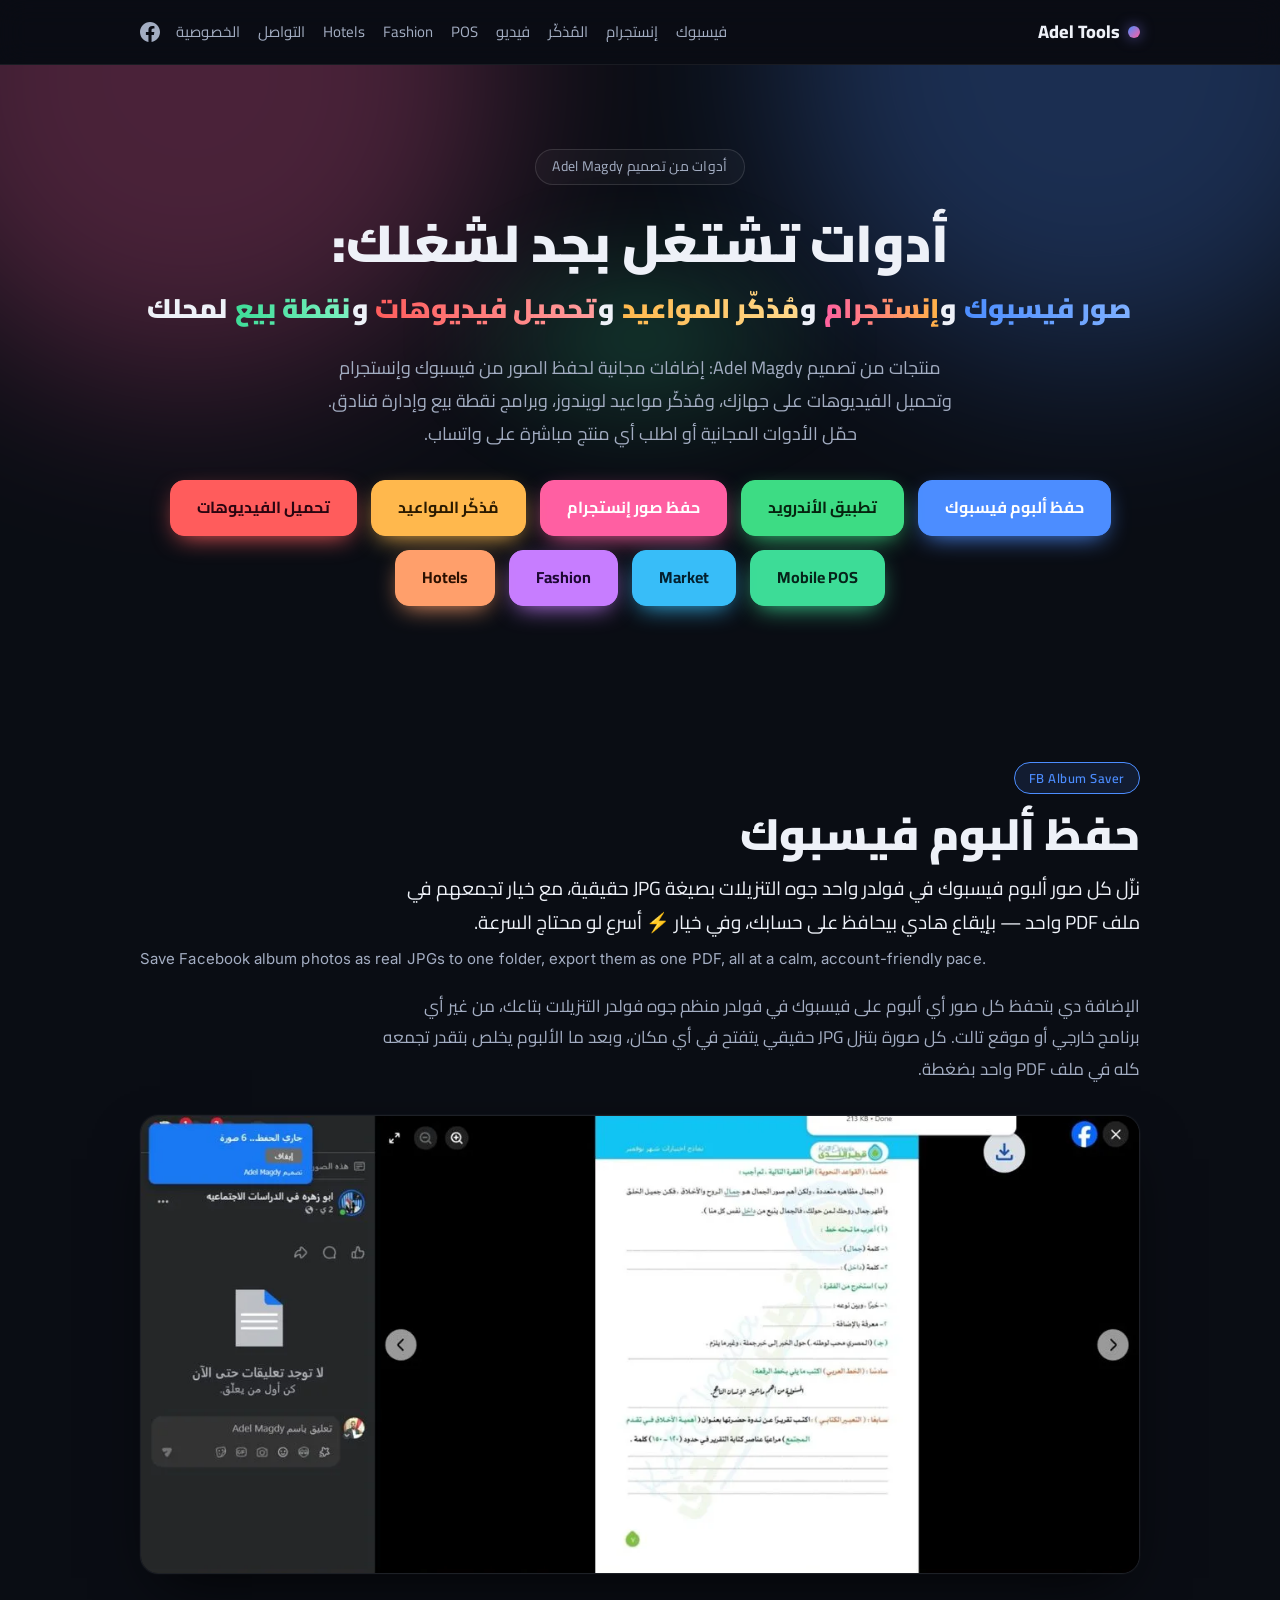
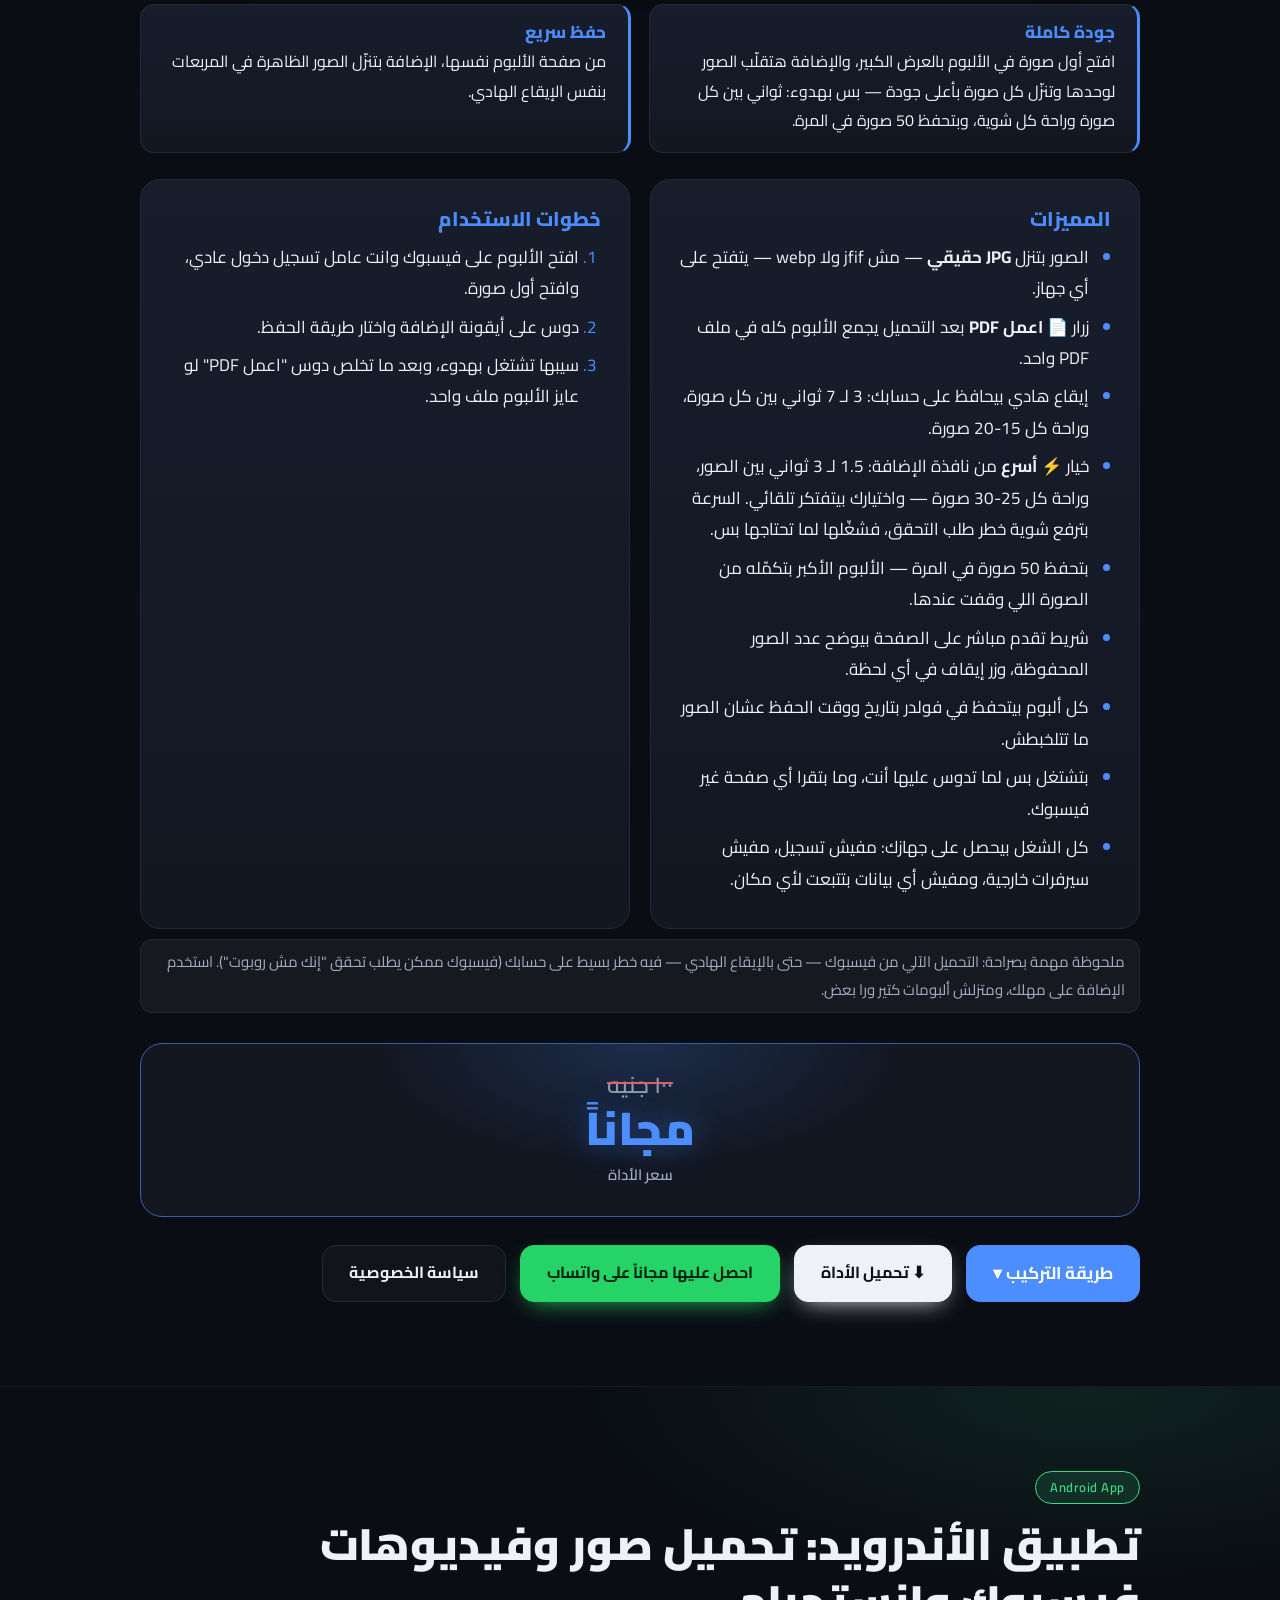
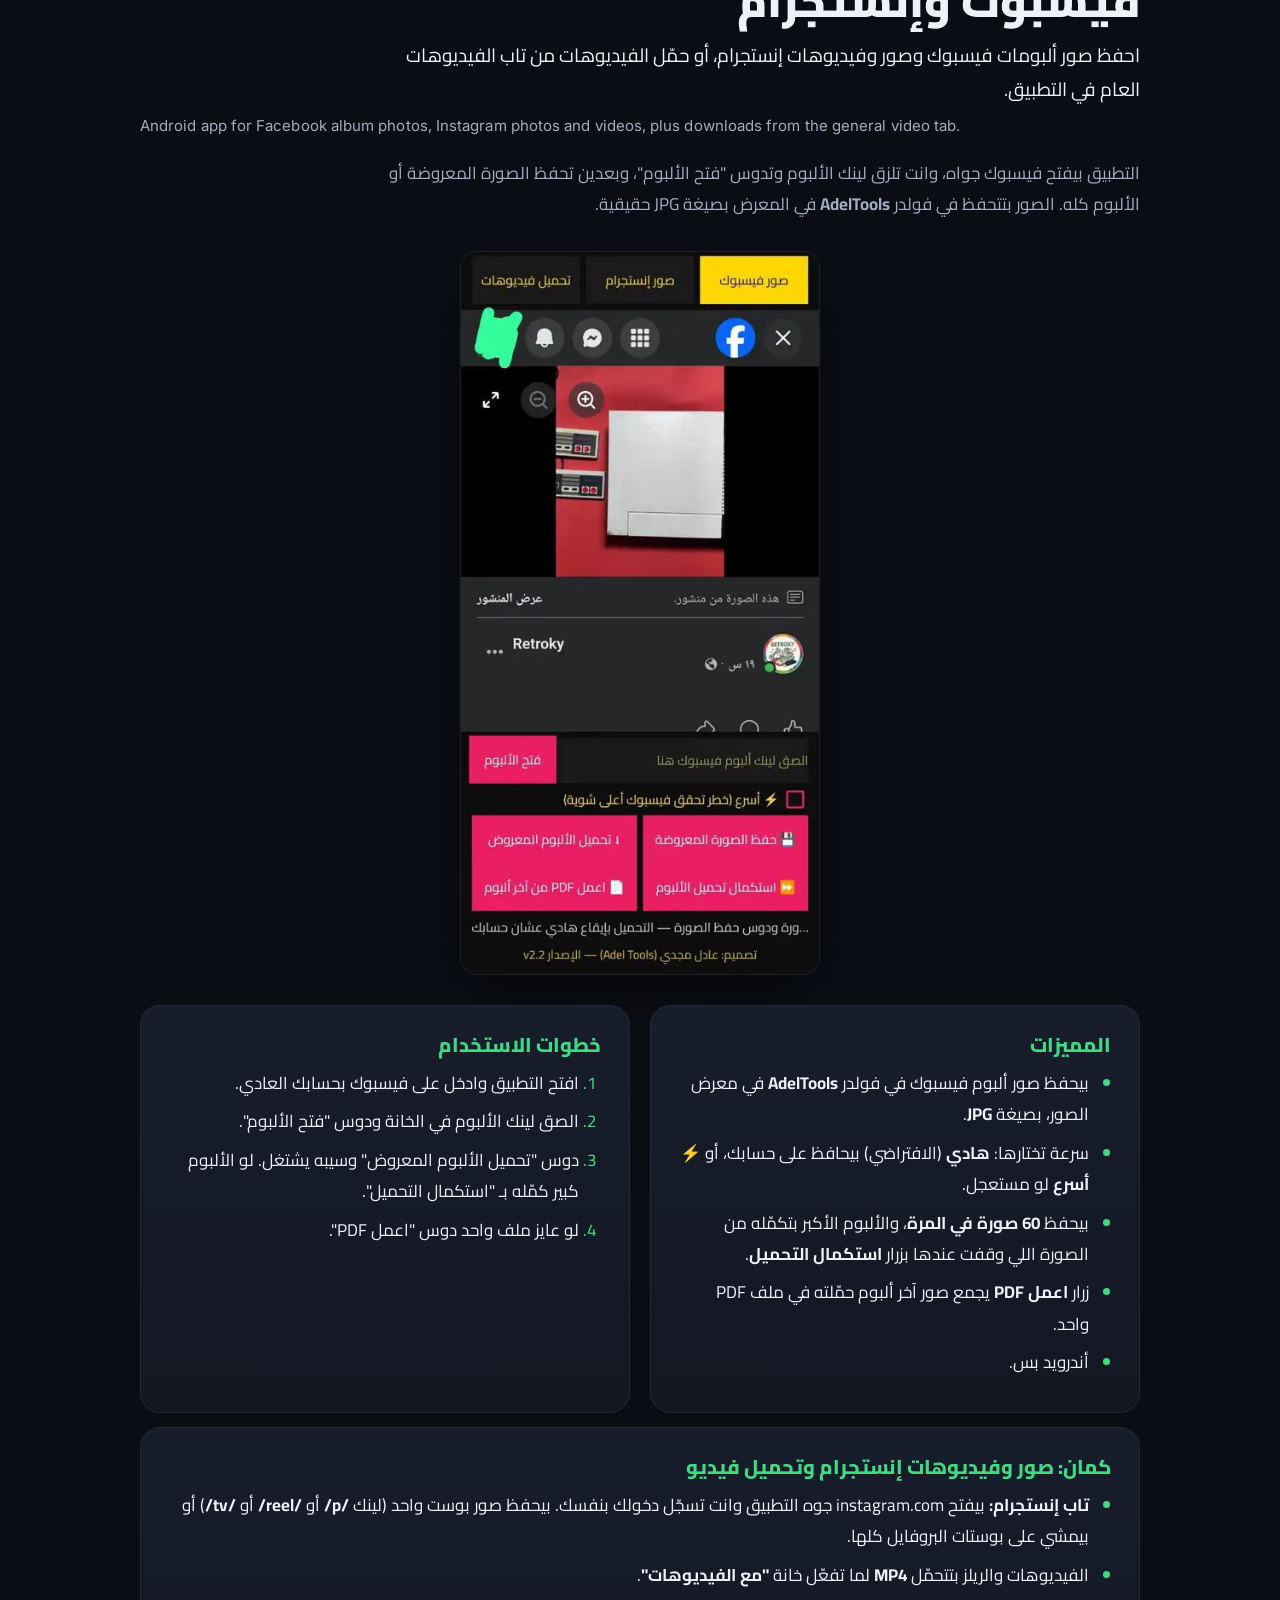
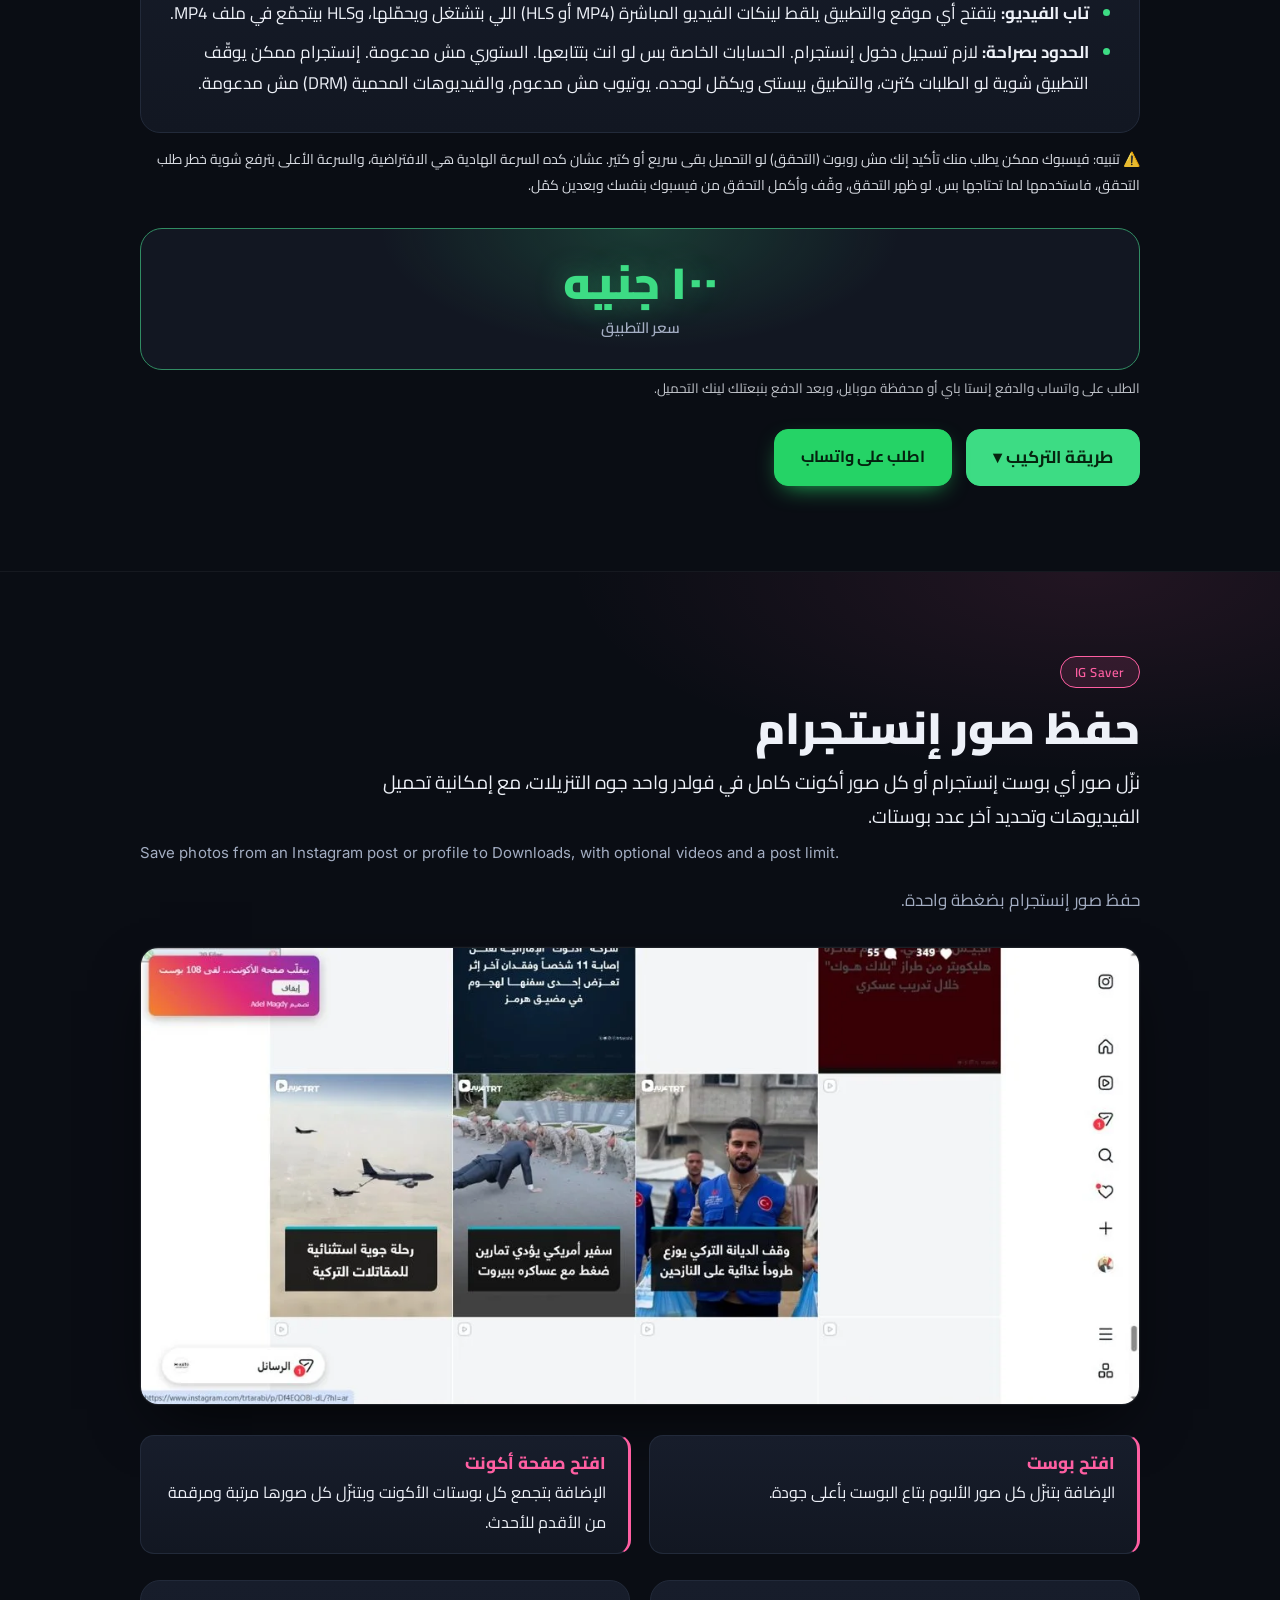
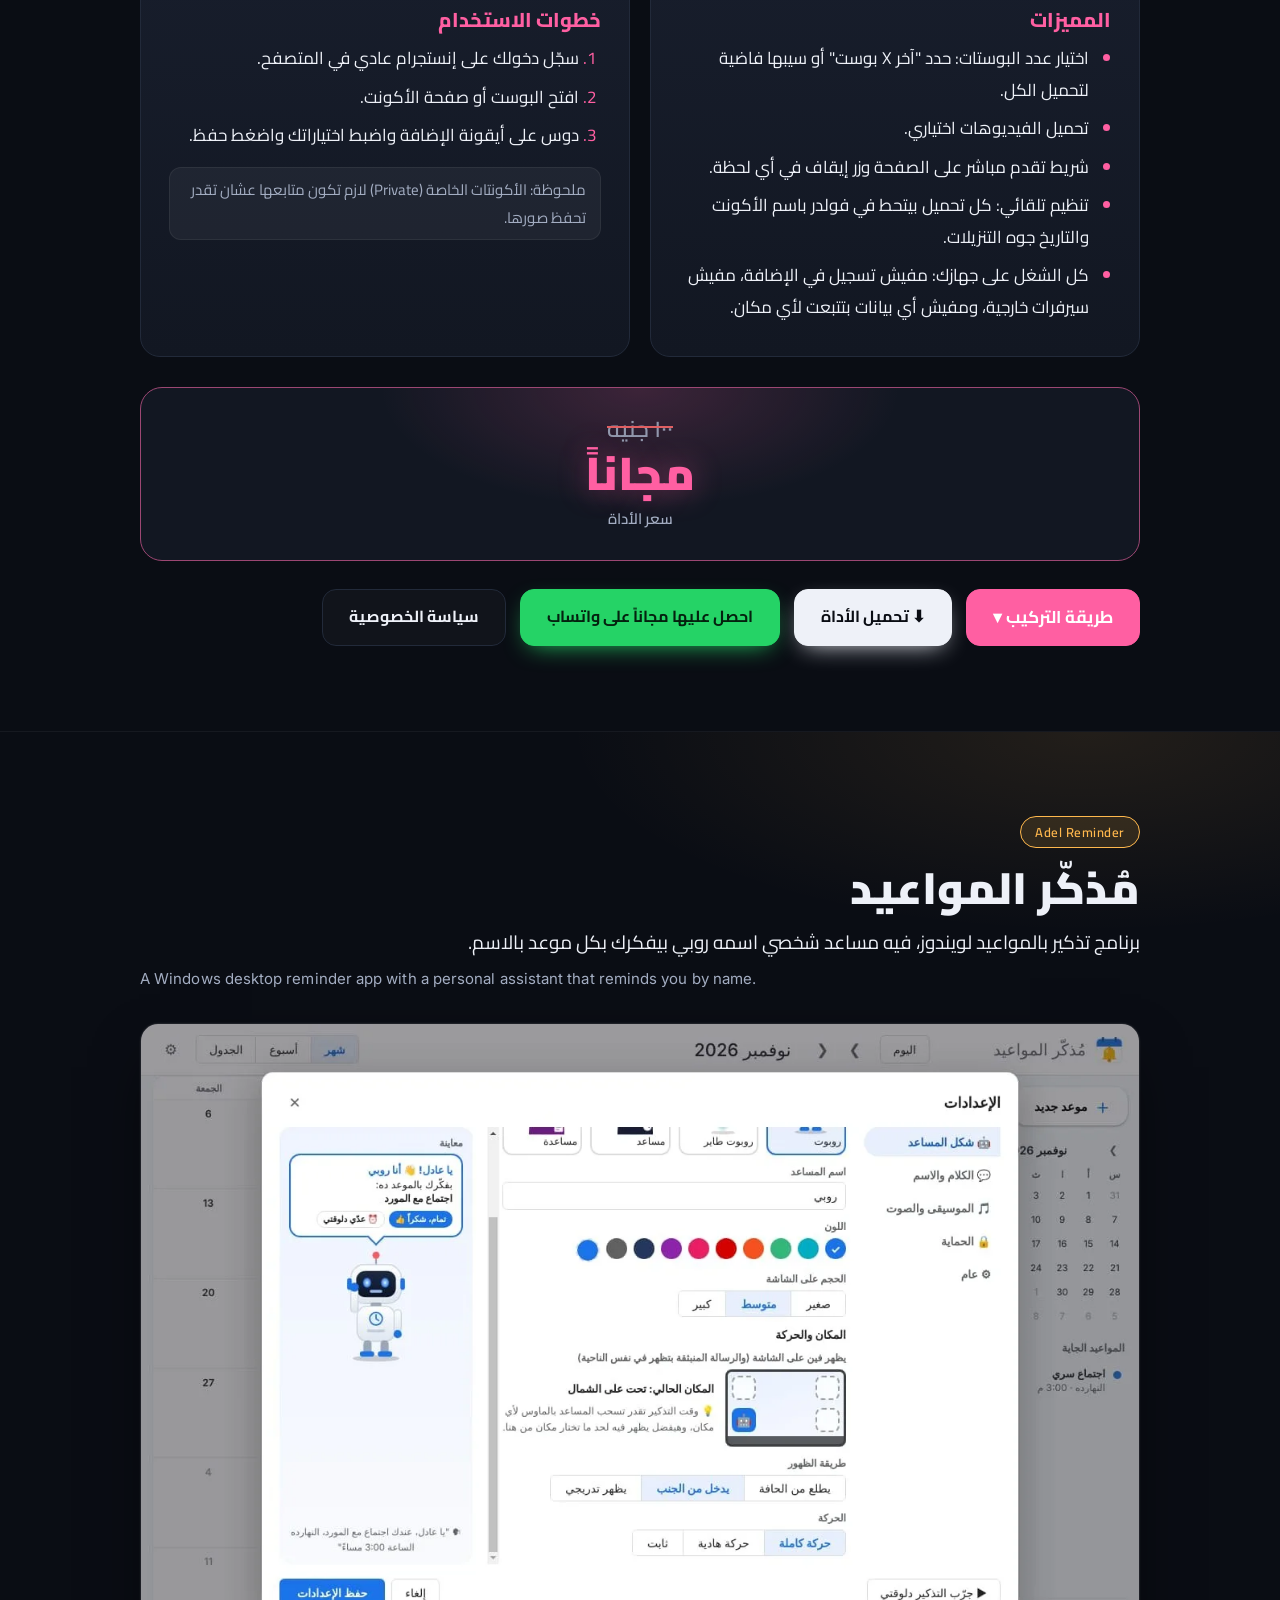
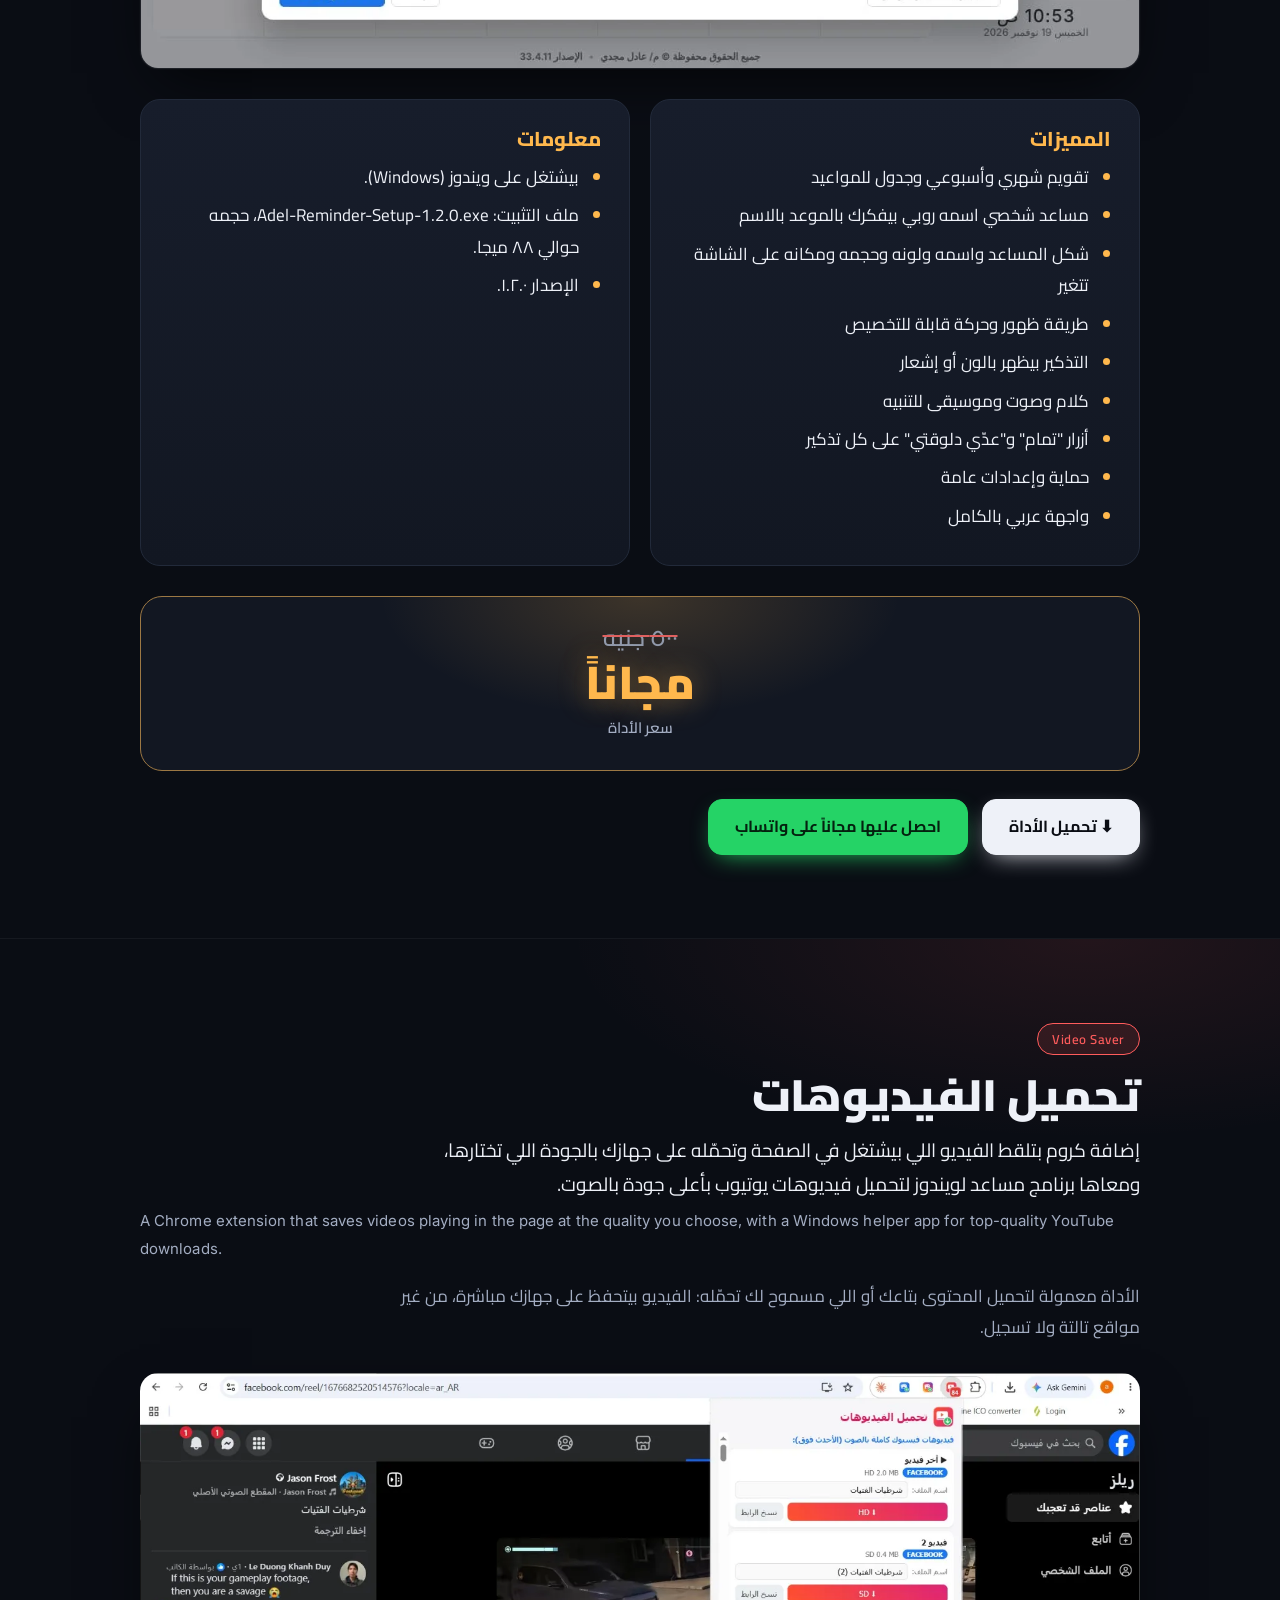
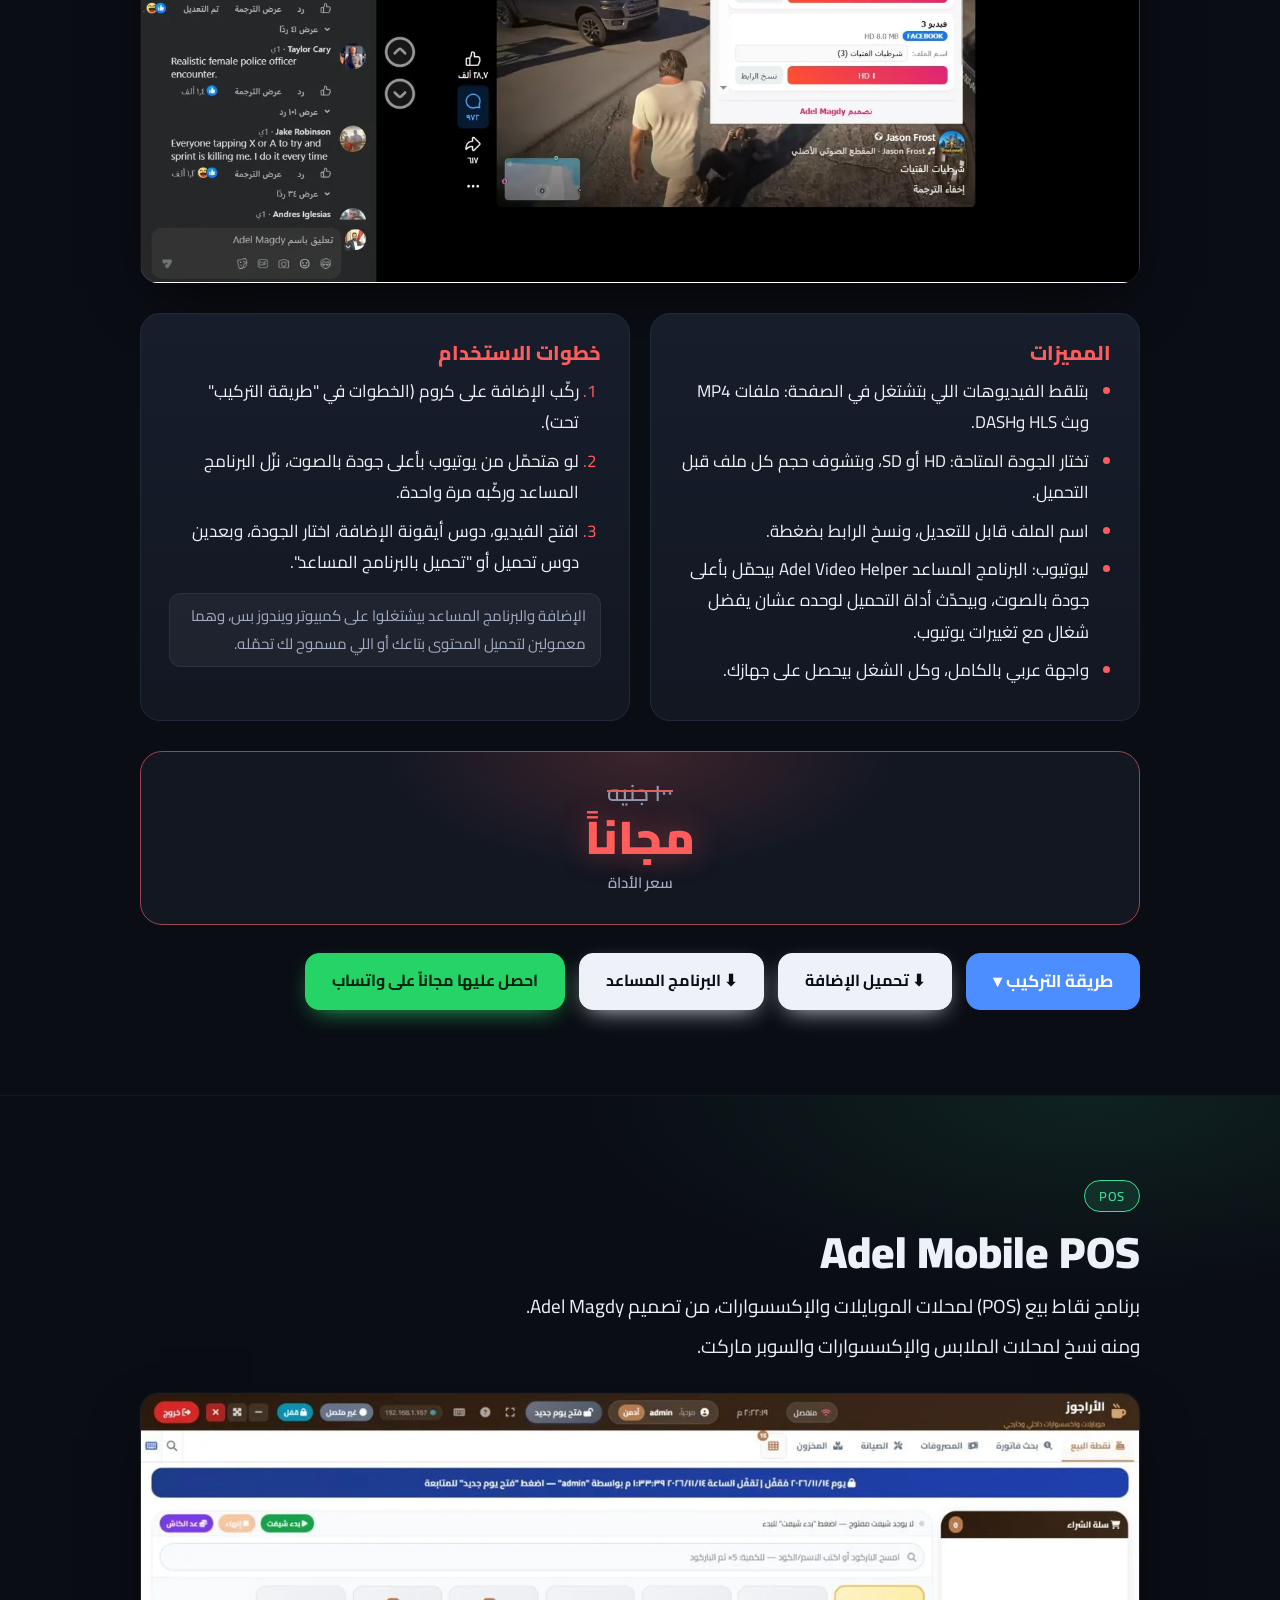
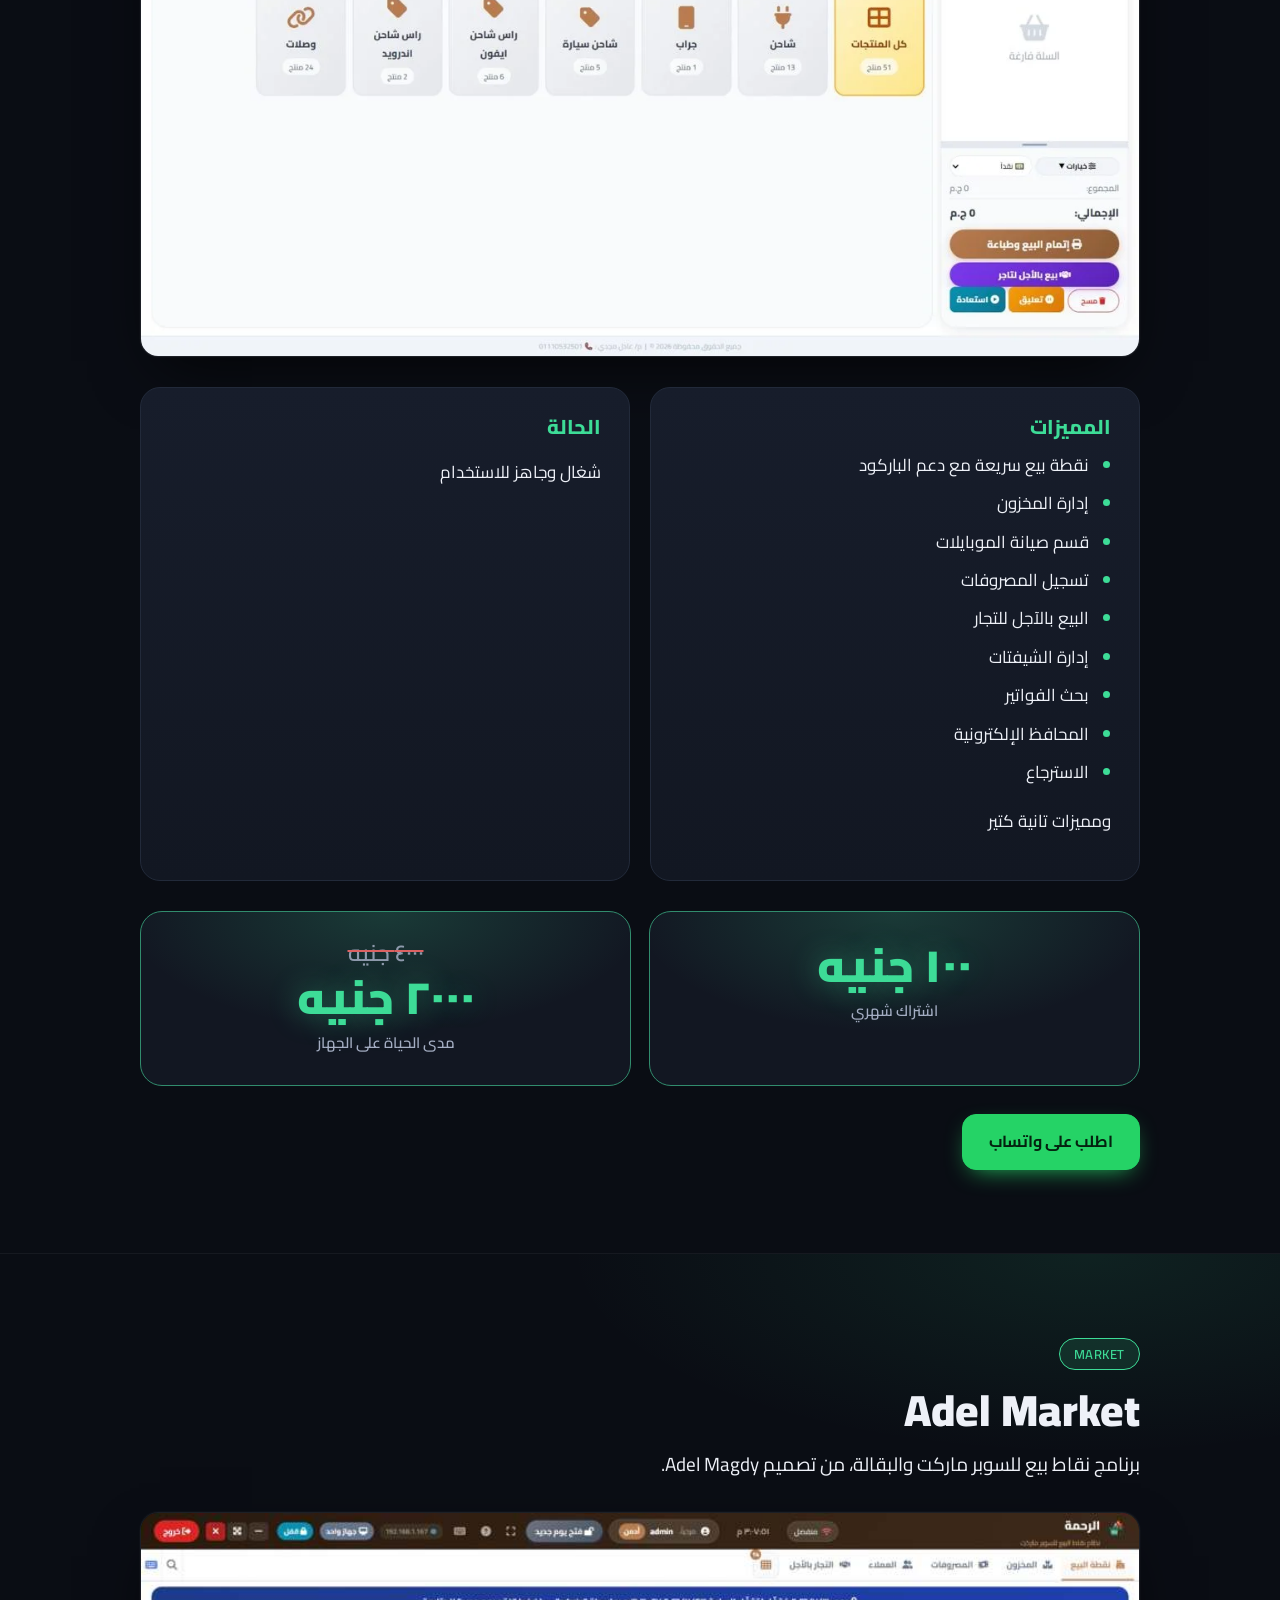
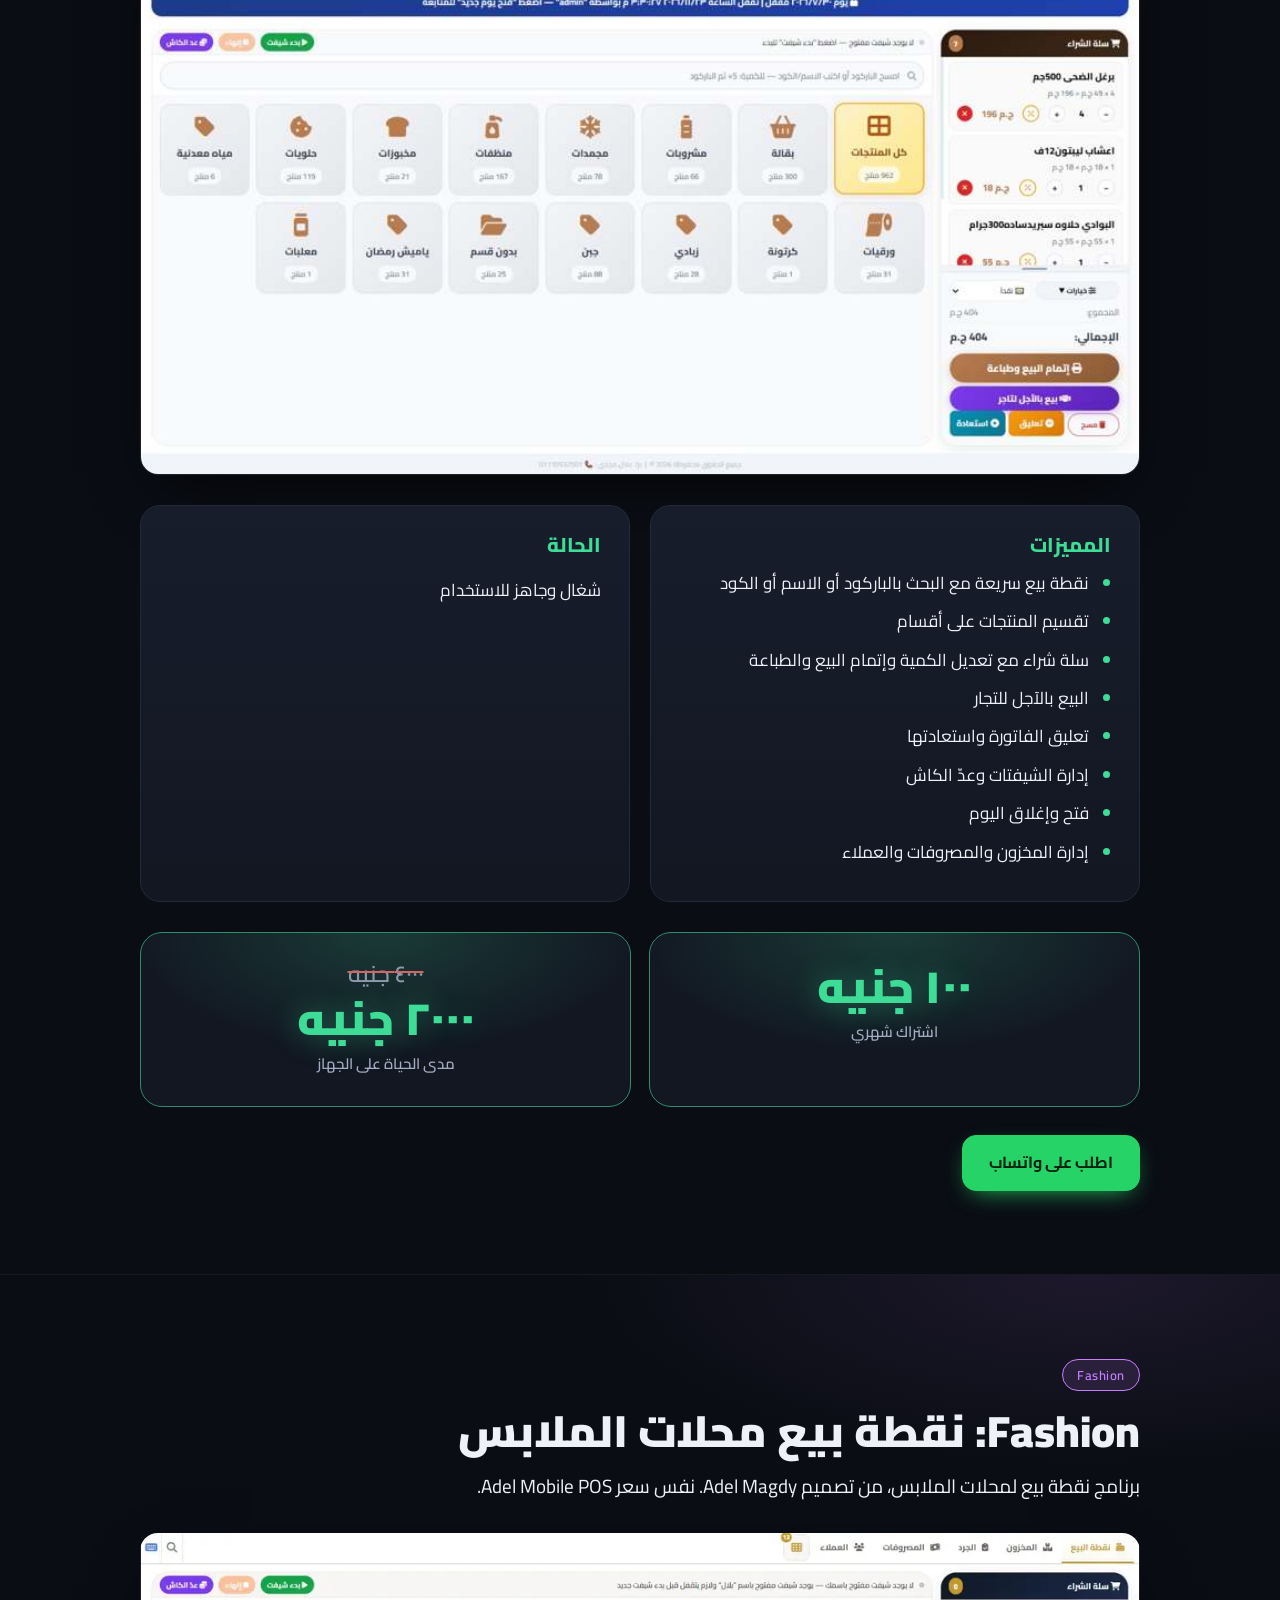
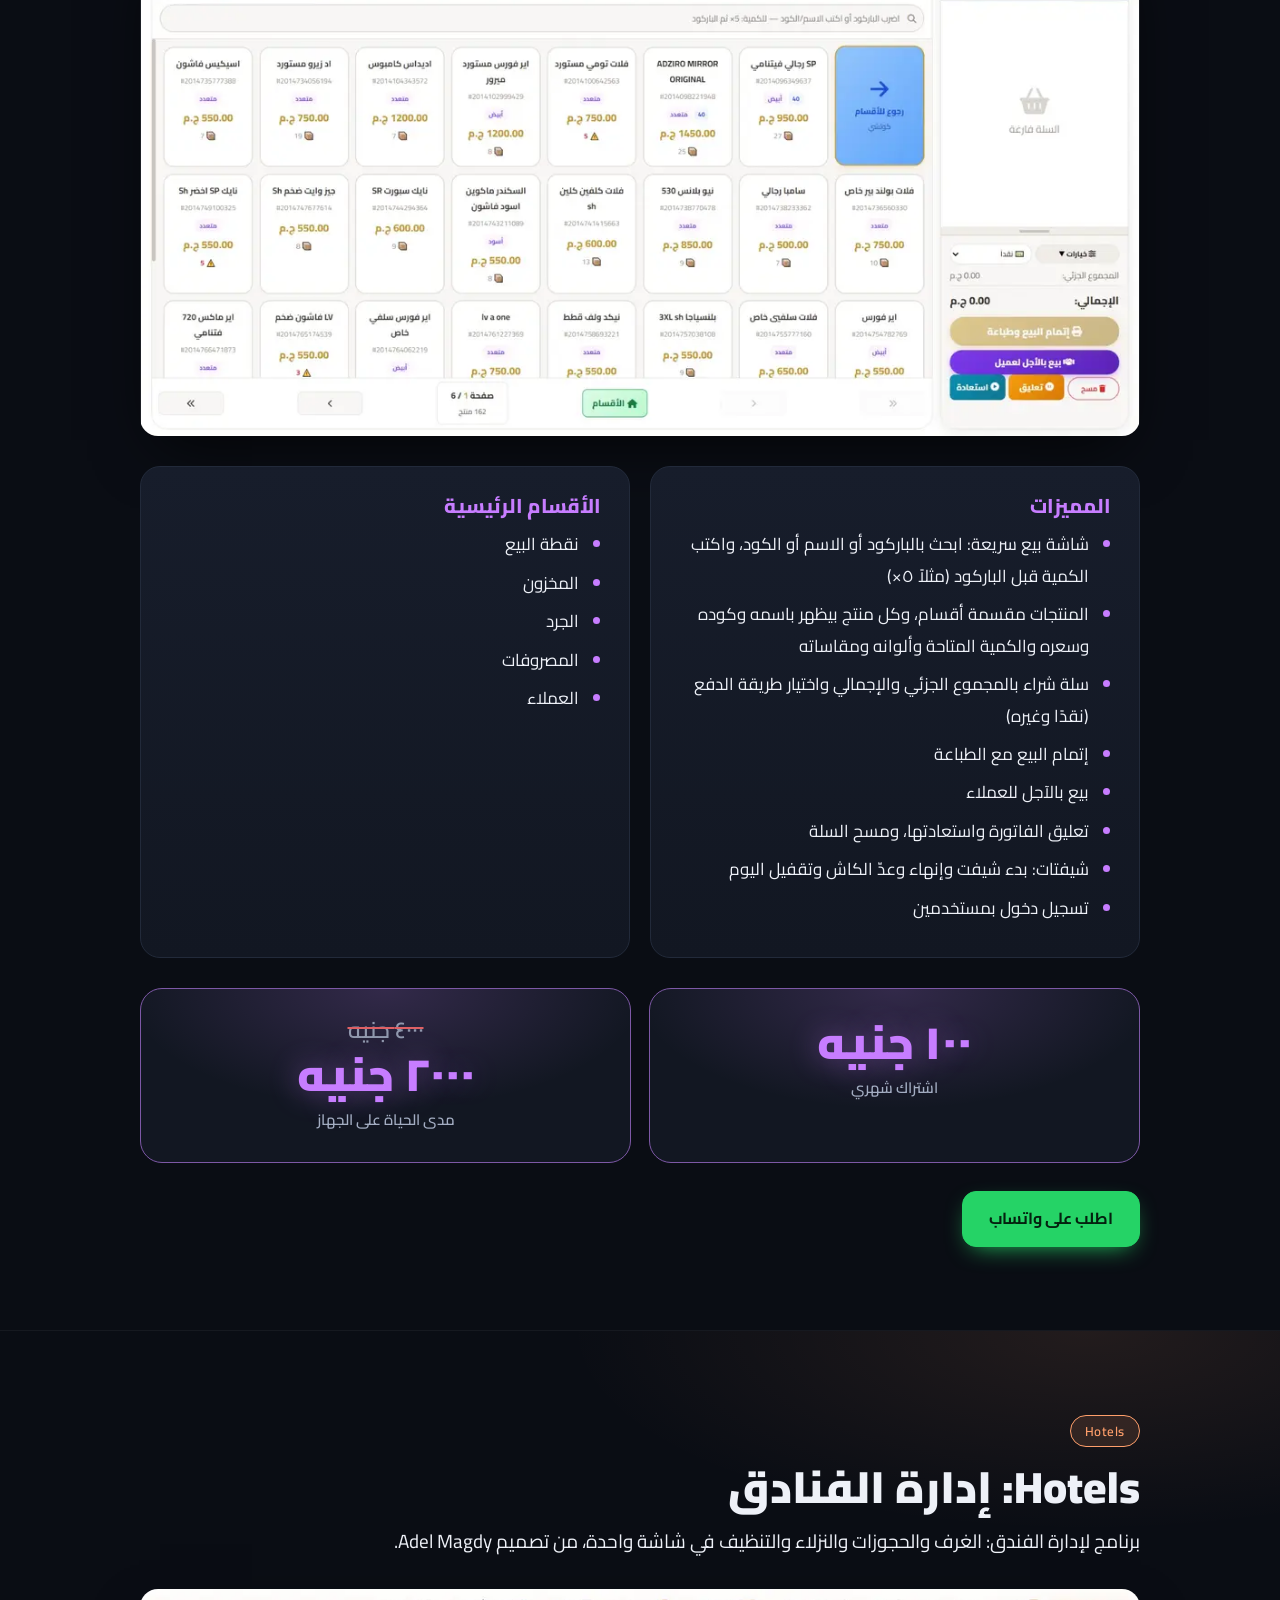
<file: index.html>
<!DOCTYPE html>
<html lang="ar" dir="rtl">
<head>
<meta charset="utf-8">
<meta name="viewport" content="width=device-width, initial-scale=1">
<title>Adel Tools</title>
<meta name="theme-color" content="#0a0d14">
<link rel="icon" type="image/svg+xml" href="data:image/svg+xml,%3Csvg%20xmlns=%22http://www.w3.org/2000/svg%22%20viewBox=%220%200%2064%2064%22%3E%3Cdefs%3E%3ClinearGradient%20id=%22g%22%20x1=%220%22%20y1=%220%22%20x2=%221%22%20y2=%221%22%3E%3Cstop%20offset=%220%22%20stop-color=%22%234c8dff%22/%3E%3Cstop%20offset=%221%22%20stop-color=%22%23ff5fa2%22/%3E%3C/linearGradient%3E%3C/defs%3E%3Crect%20width=%2264%22%20height=%2264%22%20rx=%2215%22%20fill=%22%230a0d14%22/%3E%3Crect%20x=%223%22%20y=%223%22%20width=%2258%22%20height=%2258%22%20rx=%2212%22%20fill=%22url%28%23g%29%22/%3E%3Cpath%20d=%22M16%2049%20L32%2013%20L48%2049%20M22%2037%20H42%22%20fill=%22none%22%20stroke=%22%23fff%22%20stroke-width=%227%22%20stroke-linecap=%22round%22%20stroke-linejoin=%22round%22/%3E%3C/svg%3E">
<link rel="preconnect" href="https://fonts.googleapis.com">
<link rel="preconnect" href="https://fonts.gstatic.com" crossorigin>
<link rel="stylesheet" href="https://fonts.googleapis.com/css2?family=Cairo:wght@400;600;700;800;900&family=Inter:wght@400;500&display=swap">
<link rel="stylesheet" href="style.css">
<link rel="stylesheet" href="shots.css">
</head>
<body class="">
<header class="nav"><div class="nav-in"><a class="brand" href="index.html"><span class="dot"></span>Adel Tools</a>
<nav><a href="index.html#fb">فيسبوك</a><a href="index.html#ig">إنستجرام</a><a href="index.html#rem">المُذكّر</a><a href="index.html#video">فيديو</a><a href="index.html#pos">POS</a><a href="index.html#fashion">Fashion</a><a href="index.html#hotels">Hotels</a><a href="index.html#contact">التواصل</a><a href="privacy-fb.html">الخصوصية</a><a class="fb-ico" href="https://www.facebook.com/profile.php?id=61574079144074" target="_blank" rel="noopener" aria-label="صفحتنا على فيسبوك" title="صفحتنا على فيسبوك"><svg xmlns="http://www.w3.org/2000/svg" viewBox="0 0 24 24" aria-hidden="true" focusable="false"><path d="M24 12.073C24 5.405 18.627 0 12 0S0 5.405 0 12.073C0 18.1 4.388 23.094 10.125 24v-8.437H7.078v-3.49h3.047v-2.66c0-3.025 1.792-4.697 4.533-4.697 1.313 0 2.686.236 2.686.236v2.971H15.83c-1.491 0-1.956.93-1.956 1.886v2.264h3.328l-.532 3.49h-2.796V24C19.612 23.094 24 18.1 24 12.073z"/></svg></a></nav></div></header>
<section class="hero"><div class="wrap"><p class="eyebrow">أدوات من تصميم Adel Magdy</p>
<h1>أدوات تشتغل بجد لشغلك:<span class="h1b"><span class="g1">صور فيسبوك</span> و<span class="g2">إنستجرام</span> و<span class="g4">مُذكّر المواعيد</span> و<span class="g5">تحميل فيديوهات</span> و<span class="g3">نقطة بيع</span> لمحلك</span></h1>
<p class="sub">منتجات من تصميم Adel Magdy: إضافات مجانية لحفظ الصور من فيسبوك وإنستجرام وتحميل الفيديوهات على جهازك، ومُذكّر مواعيد لويندوز، وبرامج نقطة بيع وإدارة فنادق. حمّل الأدوات المجانية أو اطلب أي منتج مباشرة على واتساب.</p>
<div class="cta center"><a class="btn primary" href="#fb">حفظ ألبوم فيسبوك</a><a class="btn primary andr" href="#android">تطبيق الأندرويد</a><a class="btn primary alt" href="#ig">حفظ صور إنستجرام</a><a class="btn primary rem" href="#rem">مُذكّر المواعيد</a><a class="btn primary vid" href="#video">تحميل الفيديوهات</a><a class="btn primary pos" href="#pos">Mobile POS</a><a class="btn primary mkt" href="#market" style="background:#38bdf8;border-color:#38bdf8;color:#04202e;box-shadow:0 8px 24px -8px #38bdf8">Market</a><a class="btn primary fas" href="#fashion">Fashion</a><a class="btn primary htl" href="#hotels">Hotels</a></div></div></section><section class="tool fb" id="fb"><div class="wrap">
<div class="head"><span class="tag">FB Album Saver</span><h2>حفظ ألبوم فيسبوك</h2><p class="lead">نزّل كل صور ألبوم فيسبوك في فولدر واحد جوه التنزيلات بصيغة JPG حقيقية، مع خيار تجمعهم في ملف PDF واحد — بإيقاع هادي بيحافظ على حسابك، وفي خيار ⚡ أسرع لو محتاج السرعة.</p>
<p class="en-sum" dir="ltr" lang="en">Save Facebook album photos as real JPGs to one folder, export them as one PDF, all at a calm, account-friendly pace.</p></div>
<p class="desc">الإضافة دي بتحفظ كل صور أي ألبوم على فيسبوك في فولدر منظم جوه فولدر التنزيلات بتاعك، من غير أي برنامج خارجي أو موقع تالت. كل صورة بتنزل JPG حقيقي يتفتح في أي مكان، وبعد ما الألبوم يخلص بتقدر تجمعه كله في ملف PDF واحد بضغطة.</p>
<figure class="shot"><img src="[data-uri]" alt="لقطة شاشة من حفظ ألبوم فيسبوك" loading="lazy"></figure><div class="modes"><div class='mode'><h4>جودة كاملة</h4><p>افتح أول صورة في الألبوم بالعرض الكبير، والإضافة هتقلّب الصور لوحدها وتنزّل كل صورة بأعلى جودة — بس بهدوء: ثواني بين كل صورة وراحة كل شوية، وبتحفظ 50 صورة في المرة.</p></div><div class='mode'><h4>حفظ سريع</h4><p>من صفحة الألبوم نفسها، الإضافة بتنزّل الصور الظاهرة في المربعات بنفس الإيقاع الهادي.</p></div></div>
<div class="cols"><div class="card"><h3>المميزات</h3><ul><li>الصور بتنزل <b>JPG حقيقي</b> — مش jfif ولا webp — يتفتح على أي جهاز.</li><li>زرار <b>📄 اعمل PDF</b> بعد التحميل يجمع الألبوم كله في ملف PDF واحد.</li><li>إيقاع هادي بيحافظ على حسابك: 3 لـ 7 ثواني بين كل صورة، وراحة كل 15-20 صورة.</li><li>خيار <b>⚡ أسرع</b> من نافذة الإضافة: 1.5 لـ 3 ثواني بين الصور، وراحة كل 25-30 صورة — واختيارك بيتفتكر تلقائي. السرعة بترفع شوية خطر طلب التحقق، فشغّلها لما تحتاجها بس.</li><li>بتحفظ 50 صورة في المرة — الألبوم الأكبر بتكمّله من الصورة اللي وقفت عندها.</li><li>شريط تقدم مباشر على الصفحة بيوضح عدد الصور المحفوظة، وزر إيقاف في أي لحظة.</li><li>كل ألبوم بيتحفظ في فولدر بتاريخ ووقت الحفظ عشان الصور ما تتلخبطش.</li><li>بتشتغل بس لما تدوس عليها أنت، وما بتقرا أي صفحة غير فيسبوك.</li><li>كل الشغل بيحصل على جهازك: مفيش تسجيل، مفيش سيرفرات خارجية، ومفيش أي بيانات بتتبعت لأي مكان.</li></ul></div>
<div class="card"><h3>خطوات الاستخدام</h3><ol><li>افتح الألبوم على فيسبوك وانت عامل تسجيل دخول عادي، وافتح أول صورة.</li><li>دوس على أيقونة الإضافة واختار طريقة الحفظ.</li><li>سيبها تشتغل بهدوء، وبعد ما تخلص دوس "اعمل PDF" لو عايز الألبوم ملف واحد.</li></ol></div></div>
<div class="guide" id="install-fb" data-guide><h3>طريقة تركيب الإضافة على Chrome</h3><p class="gsub">الإضافة مش على Chrome Web Store، فبتتركّب يدوي في دقيقة. اتبع الخطوات دي:</p><ol class="gsteps"><li><b>نزّل الملف وفك الضغط</b><span>دوس "تحميل الأداة" تحت، وبعدين كليك يمين على الملف واختار Extract / فك الضغط. هيطلع فولدر، سيبه في مكان ثابت (متمسحوش).</span></li><li><b>افتح صفحة الإضافات</b><span>افتح Chrome واكتب في شريط العنوان: <bdi dir="ltr" class="code">chrome://extensions</bdi> واضغط Enter.</span></li><li><b>فعّل وضع المطور</b><span>شغّل زرار <bdi dir="ltr">Developer mode</bdi> (وضع المطور) اللي فوق على اليمين في الصفحة.</span></li><li><b>حمّل الإضافة</b><span>اضغط <bdi dir="ltr">Load unpacked</bdi> (تحميل إضافة غير مضغوطة) واختار الفولدر اللي فكيته.</span></li><li><b>ثبّتها جنب شريط العنوان</b><span>اضغط أيقونة قطعة البازل (Extensions) فوق في Chrome، ودوس على الدبوس جنب اسم الإضافة. كده هتلاقيها دايماً قدامك.</span></li></ol><p class="gnote">ملحوظة: Chrome ممكن يكتب "Disable developer mode extensions" لما تفتحه، دوس "إلغاء" أو Cancel وكمّل عادي. الإضافة آمنة وبتشتغل على جهازك بس.</p></div>
<p class="note" style="margin-top:10px">ملحوظة مهمة بصراحة: التحميل الآلي من فيسبوك — حتى بالإيقاع الهادي — فيه خطر بسيط على حسابك (فيسبوك ممكن يطلب تحقق "إنك مش روبوت"). استخدم الإضافة على مهلك، ومتزلش ألبومات كتير ورا بعض.</p>

<div class="prices"><div class="price"><span class="amt"><s class="old" aria-label="السعر قبل الخصم">١٠٠ جنيه</s>مجاناً</span><span class="per">سعر الأداة</span></div></div><div class="cta"><button type="button" class="btn guidebtn" aria-expanded="false" aria-controls="install-fb" data-gbtn="install-fb">طريقة التركيب ▾</button><a class="btn dl" href="https://drive.google.com/uc?export=download&amp;id=1N9M2GIsbw8Orzj7eEYuN7sKxOA3Vy2cD" target="_blank" rel="noopener">⬇ تحميل الأداة</a><a class="btn wa" href="https://wa.me/201110532501?text=%D8%A3%D8%B1%D9%8A%D8%AF%20%D8%B7%D9%84%D8%A8%20%D8%AD%D9%81%D8%B8%20%D8%A3%D9%84%D8%A8%D9%88%D9%85%20%D9%81%D9%8A%D8%B3%D8%A8%D9%88%D9%83" target="_blank" rel="noopener">احصل عليها مجاناً على واتساب</a><a class="btn ghost" href="privacy-fb.html">سياسة الخصوصية</a></div>
</div></section><section class="tool android" id="android"><style>.tool.android{--ac:#3ddc84}.android .guide{border-color:#3ddc84}.btn.guidebtn.gb-android{background:#3ddc84;border-color:#3ddc84;color:#06240f}.btn.primary.andr{background:#3ddc84;border-color:#3ddc84;color:#06240f;box-shadow:0 8px 24px -8px #3ddc84}.android .shot img{max-width:360px;width:100%;height:auto;margin:0 auto;display:block}</style><div class="wrap">
<div class="head"><span class="tag">Android App</span><h2>تطبيق الأندرويد: تحميل صور وفيديوهات فيسبوك وإنستجرام</h2><p class="lead">احفظ صور ألبومات فيسبوك وصور وفيديوهات إنستجرام، أو حمّل الفيديوهات من تاب الفيديوهات العام في التطبيق.</p><p class="en-sum" dir="ltr" lang="en">Android app for Facebook album photos, Instagram photos and videos, plus downloads from the general video tab.</p></div>
<p class="desc">التطبيق بيفتح فيسبوك جواه، وانت تلزق لينك الألبوم وتدوس "فتح الألبوم"، وبعدين تحفظ الصورة المعروضة أو الألبوم كله. الصور بتتحفظ في فولدر <b>AdelTools</b> في المعرض بصيغة JPG حقيقية.</p>
<figure class="shot"><img src="[data-uri]" alt="تطبيق Adel Tools على الأندرويد وهو بيفتح ألبوم فيسبوك" loading="lazy"></figure>
<div class="cols"><div class="card"><h3>المميزات</h3><ul><li>بيحفظ صور ألبوم فيسبوك في فولدر <b>AdelTools</b> في معرض الصور، بصيغة <b>JPG</b>.</li><li>سرعة تختارها: <b>هادي</b> (الافتراضي) بيحافظ على حسابك، أو <b>⚡ أسرع</b> لو مستعجل.</li><li>بيحفظ <b>60 صورة في المرة</b>، والألبوم الأكبر بتكمّله من الصورة اللي وقفت عندها بزرار <b>استكمال التحميل</b>.</li><li>زرار <b>اعمل PDF</b> يجمع صور آخر ألبوم حمّلته في ملف PDF واحد.</li><li>أندرويد بس.</li></ul></div>
<div class="card"><h3>خطوات الاستخدام</h3><ol><li>افتح التطبيق وادخل على فيسبوك بحسابك العادي.</li><li>الصق لينك الألبوم في الخانة ودوس "فتح الألبوم".</li><li>دوس "تحميل الألبوم المعروض" وسيبه يشتغل. لو الألبوم كبير كمّله بـ "استكمال التحميل".</li><li>لو عايز ملف واحد دوس "اعمل PDF".</li></ol></div></div>
<div class="card" style="margin:14px 0"><h3>كمان: صور وفيديوهات إنستجرام وتحميل فيديو</h3><ul><li><b>تاب إنستجرام:</b> بيفتح instagram.com جوه التطبيق وانت تسجّل دخولك بنفسك. بيحفظ صور بوست واحد (لينك <b>/p/</b> أو <b>/reel/</b> أو <b>/tv/</b>) أو بيمشي على بوستات البروفايل كلها.</li><li>الفيديوهات والريلز بتتحمّل <b>MP4</b> لما تفعّل خانة <b>"مع الفيديوهات"</b>.</li><li><b>تاب الفيديو:</b> بتفتح أي موقع والتطبيق يلقط لينكات الفيديو المباشرة (MP4 أو HLS) اللي بتشتغل ويحمّلها، وHLS بيتجمّع في ملف MP4.</li><li><b>الحدود بصراحة:</b> لازم تسجيل دخول إنستجرام. الحسابات الخاصة بس لو انت بتتابعها. الستوري مش مدعومة. إنستجرام ممكن يوقّف التطبيق شوية لو الطلبات كترت، والتطبيق بيستنى ويكمّل لوحده. يوتيوب مش مدعوم، والفيديوهات المحمية (DRM) مش مدعومة.</li></ul></div>
<p class="gnote" style="margin:14px 0;font-size:14px;line-height:1.8;opacity:.9">⚠️ تنبيه: فيسبوك ممكن يطلب منك تأكيد إنك مش روبوت (التحقق) لو التحميل بقى سريع أو كتير. عشان كده السرعة الهادية هي الافتراضية، والسرعة الأعلى بترفع شوية خطر طلب التحقق، فاستخدمها لما تحتاجها بس. لو ظهر التحقق، وقّف وأكمل التحقق من فيسبوك بنفسك وبعدين كمّل.</p>
<div class="guide" id="install-android" data-guide><h3>طريقة تركيب التطبيق على الأندرويد</h3><p class="gsub">التطبيق مش على Google Play، فبيتركّب يدوي من ملف APK في دقيقة:</p><ol class="gsteps"><li><b>استلم لينك التحميل</b><span>اطلبه على واتساب، وبعد الدفع هنبعتلك لينك الملف (APK).</span></li><li><b>نزّل الملف</b><span>افتح اللينك من موبايلك وحمّل ملف APK.</span></li><li><b>اسمح بالتركيب من المصدر ده</b><span>لما تفتح الملف أندرويد هيسألك. دوس "الإعدادات" وفعّل "السماح من هذا المصدر" للمتصفح أو تطبيق الملفات اللي فتحت منه، وارجع.</span></li><li><b>كمّل التركيب</b><span>دوس "تثبيت". لو ظهر تحذير Google Play Protect، دوس "مزيد من التفاصيل" وبعدين "التثبيت على أي حال". التحذير بيظهر لأي تطبيق مش من المتجر.</span></li><li><b>افتح التطبيق</b><span>ادخل على فيسبوك واتبع خطوات الاستخدام فوق.</span></li></ol></div>
<div class="prices"><div class="price"><span class="amt">١٠٠ جنيه</span><span class="per">سعر التطبيق</span></div></div><p class="gnote" style="margin:6px 0 12px;font-size:13.5px;opacity:.8">الطلب على واتساب والدفع إنستا باي أو محفظة موبايل، وبعد الدفع بنبعتلك لينك التحميل.</p><div class="cta"><button type="button" class="btn guidebtn gb-android" aria-expanded="false" aria-controls="install-android" data-gbtn="install-android">طريقة التركيب ▾</button><a class="btn wa" href="https://wa.me/201110532501?text=%D8%A3%D8%B1%D9%8A%D8%AF%20%D8%B7%D9%84%D8%A8%20%D8%AA%D8%B7%D8%A8%D9%8A%D9%82%20%D8%A7%D9%84%D8%A3%D9%86%D8%AF%D8%B1%D9%88%D9%8A%D8%AF%20%D9%84%D8%AD%D9%81%D8%B8%20%D8%B5%D9%88%D8%B1%20%D9%81%D9%8A%D8%B3%D8%A8%D9%88%D9%83%20%28Adel%20Tools%29" target="_blank" rel="noopener">اطلب على واتساب</a></div>
</div></section>
<section class="tool ig" id="ig"><div class="wrap">
<div class="head"><span class="tag">IG Saver</span><h2>حفظ صور إنستجرام</h2><p class="lead">نزّل صور أي بوست إنستجرام أو كل صور أكونت كامل في فولدر واحد جوه التنزيلات، مع إمكانية تحميل الفيديوهات وتحديد آخر عدد بوستات.</p>
<p class="en-sum" dir="ltr" lang="en">Save photos from an Instagram post or profile to Downloads, with optional videos and a post limit.</p></div>
<p class="desc">حفظ صور إنستجرام بضغطة واحدة.</p>
<figure class="shot"><img src="[data-uri]" alt="لقطة شاشة من حفظ صور إنستجرام" loading="lazy"></figure><div class="modes"><div class='mode'><h4>افتح بوست</h4><p>الإضافة بتنزّل كل صور الألبوم بتاع البوست بأعلى جودة.</p></div><div class='mode'><h4>افتح صفحة أكونت</h4><p>الإضافة بتجمع كل بوستات الأكونت وبتنزّل كل صورها مرتبة ومرقمة من الأقدم للأحدث.</p></div></div>
<div class="cols"><div class="card"><h3>المميزات</h3><ul><li>اختيار عدد البوستات: حدد &quot;آخر X بوست&quot; أو سيبها فاضية لتحميل الكل.</li><li>تحميل الفيديوهات اختياري.</li><li>شريط تقدم مباشر على الصفحة وزر إيقاف في أي لحظة.</li><li>تنظيم تلقائي: كل تحميل بيتحط في فولدر باسم الأكونت والتاريخ جوه التنزيلات.</li><li>كل الشغل على جهازك: مفيش تسجيل في الإضافة، مفيش سيرفرات خارجية، ومفيش أي بيانات بتتبعت لأي مكان.</li></ul></div>
<div class="card"><h3>خطوات الاستخدام</h3><ol><li>سجّل دخولك على إنستجرام عادي في المتصفح.</li><li>افتح البوست أو صفحة الأكونت.</li><li>دوس على أيقونة الإضافة واضبط اختياراتك واضغط حفظ.</li></ol><p class='note'>ملحوظة: الأكونتات الخاصة (Private) لازم تكون متابعها عشان تقدر تحفظ صورها.</p></div></div>
<div class="guide" id="install-ig" data-guide><h3>طريقة تركيب الإضافة على Chrome</h3><p class="gsub">الإضافة مش على Chrome Web Store، فبتتركّب يدوي في دقيقة. اتبع الخطوات دي:</p><ol class="gsteps"><li><b>نزّل الملف وفك الضغط</b><span>دوس "تحميل الأداة" تحت، وبعدين كليك يمين على الملف واختار Extract / فك الضغط. هيطلع فولدر، سيبه في مكان ثابت (متمسحوش).</span></li><li><b>افتح صفحة الإضافات</b><span>افتح Chrome واكتب في شريط العنوان: <bdi dir="ltr" class="code">chrome://extensions</bdi> واضغط Enter.</span></li><li><b>فعّل وضع المطور</b><span>شغّل زرار <bdi dir="ltr">Developer mode</bdi> (وضع المطور) اللي فوق على اليمين في الصفحة.</span></li><li><b>حمّل الإضافة</b><span>اضغط <bdi dir="ltr">Load unpacked</bdi> (تحميل إضافة غير مضغوطة) واختار الفولدر اللي فكيته.</span></li><li><b>ثبّتها جنب شريط العنوان</b><span>اضغط أيقونة قطعة البازل (Extensions) فوق في Chrome، ودوس على الدبوس جنب اسم الإضافة. كده هتلاقيها دايماً قدامك.</span></li></ol><p class="gnote">ملحوظة: Chrome ممكن يكتب "Disable developer mode extensions" لما تفتحه، دوس "إلغاء" أو Cancel وكمّل عادي. الإضافة آمنة وبتشتغل على جهازك بس.</p></div>

<div class="prices"><div class="price"><span class="amt"><s class="old" aria-label="السعر قبل الخصم">١٠٠ جنيه</s>مجاناً</span><span class="per">سعر الأداة</span></div></div><div class="cta"><button type="button" class="btn guidebtn" aria-expanded="false" aria-controls="install-ig" data-gbtn="install-ig">طريقة التركيب ▾</button><a class="btn dl" href="https://github.com/adelmagdytools/adelmagdytools.github.io/releases/download/tools-v1/ig-saver.zip" target="_blank" rel="noopener">⬇ تحميل الأداة</a><a class="btn wa" href="https://wa.me/201110532501?text=%D8%A3%D8%B1%D9%8A%D8%AF%20%D8%B7%D9%84%D8%A8%20%D8%AD%D9%81%D8%B8%20%D8%B5%D9%88%D8%B1%20%D8%A5%D9%86%D8%B3%D8%AA%D8%AC%D8%B1%D8%A7%D9%85" target="_blank" rel="noopener">احصل عليها مجاناً على واتساب</a><a class="btn ghost" href="privacy-ig.html">سياسة الخصوصية</a></div>
</div></section><section class="tool rem" id="rem"><div class="wrap">
<div class="head"><span class="tag">Adel Reminder</span><h2>مُذكّر المواعيد</h2><p class="lead">برنامج تذكير بالمواعيد لويندوز، فيه مساعد شخصي اسمه روبي بيفكرك بكل موعد بالاسم.</p>
<p class="en-sum" dir="ltr" lang="en">A Windows desktop reminder app with a personal assistant that reminds you by name.</p></div>
<figure class="shot"><img src="[data-uri]" alt="لقطة شاشة من مُذكّر المواعيد" loading="lazy"></figure>
<div class="cols"><div class="card"><h3>المميزات</h3><ul><li>تقويم شهري وأسبوعي وجدول للمواعيد</li><li>مساعد شخصي اسمه روبي بيفكرك بالموعد بالاسم</li><li>شكل المساعد واسمه ولونه وحجمه ومكانه على الشاشة تتغير</li><li>طريقة ظهور وحركة قابلة للتخصيص</li><li>التذكير بيظهر بالون أو إشعار</li><li>كلام وصوت وموسيقى للتنبيه</li><li>أزرار &quot;تمام&quot; و&quot;عدّي دلوقتي&quot; على كل تذكير</li><li>حماية وإعدادات عامة</li><li>واجهة عربي بالكامل</li></ul></div>
<div class="card"><h3>معلومات</h3><ul><li>بيشتغل على ويندوز (Windows).</li><li>ملف التثبيت: <bdi dir="ltr">Adel-Reminder-Setup-1.2.0.exe</bdi>، حجمه حوالي ٨٨ ميجا.</li><li>الإصدار ١.٢.٠.</li></ul></div></div>
<div class="prices"><div class="price"><span class="amt"><s class="old" aria-label="السعر قبل الخصم">٥٠٠ جنيه</s>مجاناً</span><span class="per">سعر الأداة</span></div></div><div class="cta"><a class="btn dl" href="https://drive.google.com/file/d/1qi__ovYalePQ8CifrRl8l3f7W4QRlqDM/view" target="_blank" rel="noopener">⬇ تحميل الأداة</a><a class="btn wa" href="https://wa.me/201110532501?text=%D8%A3%D8%B1%D9%8A%D8%AF%20%D8%B7%D9%84%D8%A8%20%D9%85%D9%8F%D8%B0%D9%83%D9%91%D8%B1%20%D8%A7%D9%84%D9%85%D9%88%D8%A7%D8%B9%D9%8A%D8%AF%20%28Adel%20Reminder%29" target="_blank" rel="noopener">احصل عليها مجاناً على واتساب</a></div>
</div></section><section class="tool vid" id="video"><div class="wrap">
<div class="head"><span class="tag">Video Saver</span><h2>تحميل الفيديوهات</h2><p class="lead">إضافة كروم بتلقط الفيديو اللي بيشتغل في الصفحة وتحمّله على جهازك بالجودة اللي تختارها، ومعاها برنامج مساعد لويندوز لتحميل فيديوهات يوتيوب بأعلى جودة بالصوت.</p>
<p class="en-sum" dir="ltr" lang="en">A Chrome extension that saves videos playing in the page at the quality you choose, with a Windows helper app for top-quality YouTube downloads.</p></div>
<p class="desc">الأداة معمولة لتحميل المحتوى بتاعك أو اللي مسموح لك تحمّله: الفيديو بيتحفظ على جهازك مباشرة، من غير مواقع تالتة ولا تسجيل.</p>
<figure class="shot"><div class="shbg sh-video" role="img" aria-label="لقطة من إضافة تحميل الفيديوهات"></div></figure>
<div class="cols"><div class="card"><h3>المميزات</h3><ul><li>بتلقط الفيديوهات اللي بتشتغل في الصفحة: ملفات MP4 وبث HLS وDASH.</li><li>تختار الجودة المتاحة: HD أو SD، وبتشوف حجم كل ملف قبل التحميل.</li><li>اسم الملف قابل للتعديل، ونسخ الرابط بضغطة.</li><li>ليوتيوب: البرنامج المساعد Adel Video Helper بيحمّل بأعلى جودة بالصوت، وبيحدّث أداة التحميل لوحده عشان يفضل شغال مع تغييرات يوتيوب.</li><li>واجهة عربي بالكامل، وكل الشغل بيحصل على جهازك.</li></ul></div>
<div class="card"><h3>خطوات الاستخدام</h3><ol><li>ركّب الإضافة على كروم (الخطوات في "طريقة التركيب" تحت).</li><li>لو هتحمّل من يوتيوب بأعلى جودة بالصوت، نزّل البرنامج المساعد وركّبه مرة واحدة.</li><li>افتح الفيديو، دوس أيقونة الإضافة، اختار الجودة، وبعدين دوس تحميل أو "تحميل بالبرنامج المساعد".</li></ol><p class="note">الإضافة والبرنامج المساعد بيشتغلوا على كمبيوتر ويندوز بس، وهما معمولين لتحميل المحتوى بتاعك أو اللي مسموح لك تحمّله.</p></div></div>
<div class="guide" id="install-video" data-guide><h3>طريقة التركيب على Chrome</h3><p class="gsub">الإضافة مش على Chrome Web Store، فبتتركّب يدوي في دقيقة. اتبع الخطوات دي:</p><ol class="gsteps"><li><b>نزّل ملف الإضافة وفك الضغط</b><span>دوس "تحميل الإضافة" تحت، وبعدين كليك يمين على الملف واختار Extract / فك الضغط. هيطلع فولدر، سيبه في مكان ثابت (متمسحوش).</span></li><li><b>افتح صفحة الإضافات</b><span>افتح Chrome واكتب في شريط العنوان: <bdi dir="ltr" class="code">chrome://extensions</bdi> واضغط Enter.</span></li><li><b>فعّل وضع المطور</b><span>شغّل زرار <bdi dir="ltr">Developer mode</bdi> (وضع المطور) اللي فوق على اليمين في الصفحة.</span></li><li><b>حمّل الإضافة</b><span>اضغط <bdi dir="ltr">Load unpacked</bdi> (تحميل إضافة غير مضغوطة) واختار الفولدر اللي فكيته.</span></li><li><b>ثبّتها جنب شريط العنوان</b><span>اضغط أيقونة قطعة البازل (Extensions) فوق في Chrome، ودوس على الدبوس جنب اسم الإضافة. كده هتلاقيها دايماً قدامك.</span></li><li><b>ركّب البرنامج المساعد (ليوتيوب بأعلى جودة بالصوت)</b><span>دوس "تحميل البرنامج المساعد" تحت وفك الضغط عن Adel-Video-Helper.zip، وبعدين دبل كليك على <bdi dir="ltr">install.bat</bdi>. لو ويندوز حذّرك، دوس <bdi dir="ltr">More info</bdi> وبعدين <bdi dir="ltr">Run anyway</bdi>. استنى لحد ما يخلص: بيحمّل حوالي 200 ميجا مرة واحدة بس.</span></li><li><b>أول استخدام</b><span>افتح فيديو يوتيوب، دوس الإضافة، اختار الجودة، وبعدين "تحميل بالبرنامج المساعد". أول مرة كروم هيسألك تفتح Adel Video Helper: علّم على "السماح دايماً" ودوس فتح. الفيديو هيتحفظ في فولدر Downloads باسمه الحقيقي.</span></li></ol><p class="gnote">ملحوظة: Chrome ممكن يكتب "Disable developer mode extensions" لما تفتحه، دوس "إلغاء" أو Cancel وكمّل عادي. الإضافة آمنة وبتشتغل على جهازك بس.</p></div>

<div class="prices"><div class="price"><span class="amt"><s class="old" aria-label="السعر قبل الخصم">١٠٠ جنيه</s>مجاناً</span><span class="per">سعر الأداة</span></div></div><div class="cta"><button type="button" class="btn guidebtn" aria-expanded="false" aria-controls="install-video" data-gbtn="install-video">طريقة التركيب ▾</button><a class="btn dl" href="https://github.com/adelmagdytools/adelmagdytools.github.io/releases/download/tools-v1/video-saver.zip" target="_blank" rel="noopener">⬇ تحميل الإضافة</a><a class="btn dl" href="https://github.com/adelmagdytools/adelmagdytools.github.io/releases/download/tools-v1/Adel-Video-Helper.zip" target="_blank" rel="noopener">⬇ البرنامج المساعد</a><a class="btn wa" href="https://wa.me/201110532501?text=%D8%A3%D8%B1%D9%8A%D8%AF%20%D8%B7%D9%84%D8%A8%20%D8%AA%D8%AD%D9%85%D9%8A%D9%84%20%D8%A7%D9%84%D9%81%D9%8A%D8%AF%D9%8A%D9%88%D9%87%D8%A7%D8%AA%20%28Video%20Saver%29" target="_blank" rel="noopener">احصل عليها مجاناً على واتساب</a></div>
</div></section><section class="tool pos" id="pos"><div class="wrap">
<div class="head"><span class="tag">POS</span><h2>Adel Mobile POS</h2><p class="lead">برنامج نقاط بيع (POS) لمحلات الموبايلات والإكسسوارات، من تصميم Adel Magdy.</p><p class="lead">ومنه نسخ لمحلات الملابس والإكسسوارات والسوبر ماركت.</p></div>
<figure class="shot"><img src="[data-uri]" alt="لقطة شاشة من Adel Mobile POS" loading="lazy"></figure><div class="cols"><div class="card"><h3>المميزات</h3><ul><li>نقطة بيع سريعة مع دعم الباركود</li><li>إدارة المخزون</li><li>قسم صيانة الموبايلات</li><li>تسجيل المصروفات</li><li>البيع بالآجل للتجار</li><li>إدارة الشيفتات</li><li>بحث الفواتير</li><li>المحافظ الإلكترونية</li><li>الاسترجاع</li></ul><p>ومميزات تانية كتير</p></div>
<div class="card"><h3>الحالة</h3><p>شغال وجاهز للاستخدام</p></div></div>
<div class="prices"><div class="price"><span class="amt">١٠٠ جنيه</span><span class="per">اشتراك شهري</span></div><div class="price"><span class="amt"><s class="old" aria-label="السعر قبل الخصم">٤٠٠٠ جنيه</s>٢٠٠٠ جنيه</span><span class="per">مدى الحياة على الجهاز</span></div></div><div class="cta"><a class="btn wa" href="https://wa.me/201110532501?text=%D8%A3%D8%B1%D9%8A%D8%AF%20%D8%B7%D9%84%D8%A8%20Adel%20Mobile%20POS" target="_blank" rel="noopener">اطلب على واتساب</a></div>
</div></section>
<section class="tool pos" id="market"><div class="wrap">
<div class="head"><span class="tag">MARKET</span><h2>Adel Market</h2><p class="lead">برنامج نقاط بيع للسوبر ماركت والبقالة، من تصميم Adel Magdy.</p></div>
<figure class="shot"><img src="[data-uri]" alt="لقطة شاشة من برنامج Market" loading="lazy"></figure><div class="cols"><div class="card"><h3>المميزات</h3><ul><li>نقطة بيع سريعة مع البحث بالباركود أو الاسم أو الكود</li><li>تقسيم المنتجات على أقسام</li><li>سلة شراء مع تعديل الكمية وإتمام البيع والطباعة</li><li>البيع بالآجل للتجار</li><li>تعليق الفاتورة واستعادتها</li><li>إدارة الشيفتات وعدّ الكاش</li><li>فتح وإغلاق اليوم</li><li>إدارة المخزون والمصروفات والعملاء</li></ul></div>
<div class="card"><h3>الحالة</h3><p>شغال وجاهز للاستخدام</p></div></div>
<div class="prices"><div class="price"><span class="amt">١٠٠ جنيه</span><span class="per">اشتراك شهري</span></div><div class="price"><span class="amt"><s class="old" aria-label="السعر قبل الخصم">٤٠٠٠ جنيه</s>٢٠٠٠ جنيه</span><span class="per">مدى الحياة على الجهاز</span></div></div><div class="cta"><a class="btn wa" href="https://wa.me/201110532501?text=%D8%A3%D8%B1%D9%8A%D8%AF%20%D8%B7%D9%84%D8%A8%20Adel%20Market" target="_blank" rel="noopener">اطلب على واتساب</a></div>
</div></section>
<section class="tool fashion" id="fashion"><div class="wrap">
<div class="head"><span class="tag">Fashion</span><h2>Fashion: نقطة بيع محلات الملابس</h2><p class="lead">برنامج نقطة بيع لمحلات الملابس، من تصميم Adel Magdy. نفس سعر Adel Mobile POS.</p></div>
<figure class="shot"><div class="shbg sh-fashion" role="img" aria-label="لقطة شاشة من Fashion"></div></figure><div class="cols"><div class="card"><h3>المميزات</h3><ul><li>شاشة بيع سريعة: ابحث بالباركود أو الاسم أو الكود، واكتب الكمية قبل الباركود (مثلاً ٥×)</li><li>المنتجات مقسمة أقسام، وكل منتج بيظهر باسمه وكوده وسعره والكمية المتاحة وألوانه ومقاساته</li><li>سلة شراء بالمجموع الجزئي والإجمالي واختيار طريقة الدفع (نقدًا وغيره)</li><li>إتمام البيع مع الطباعة</li><li>بيع بالآجل للعملاء</li><li>تعليق الفاتورة واستعادتها، ومسح السلة</li><li>شيفتات: بدء شيفت وإنهاء وعدّ الكاش وتقفيل اليوم</li><li>تسجيل دخول بمستخدمين</li></ul></div>
<div class="card"><h3>الأقسام الرئيسية</h3><ul><li>نقطة البيع</li><li>المخزون</li><li>الجرد</li><li>المصروفات</li><li>العملاء</li></ul></div></div>
<div class="prices"><div class="price"><span class="amt">١٠٠ جنيه</span><span class="per">اشتراك شهري</span></div><div class="price"><span class="amt"><s class="old" aria-label="السعر قبل الخصم">٤٠٠٠ جنيه</s>٢٠٠٠ جنيه</span><span class="per">مدى الحياة على الجهاز</span></div></div><div class="cta"><a class="btn wa" href="https://wa.me/201110532501?text=%D8%A3%D8%B1%D9%8A%D8%AF%20%D8%B7%D9%84%D8%A8%20Fashion%20%28%D9%86%D9%82%D8%B7%D8%A9%20%D8%A8%D9%8A%D8%B9%20%D8%A7%D9%84%D9%85%D9%84%D8%A7%D8%A8%D8%B3%29" target="_blank" rel="noopener">اطلب على واتساب</a></div>
</div></section><section class="tool hotels" id="hotels"><div class="wrap">
<div class="head"><span class="tag">Hotels</span><h2>Hotels: إدارة الفنادق</h2><p class="lead">برنامج لإدارة الفندق: الغرف والحجوزات والنزلاء والتنظيف في شاشة واحدة، من تصميم Adel Magdy.</p></div>
<figure class="shot"><div class="shbg sh-hotels" role="img" aria-label="لقطة شاشة من Hotels"></div></figure><div class="cols"><div class="card"><h3>المميزات</h3><ul><li>لوحة غرف بالألوان: غرفة متاحة، مشغولة (محجوزة)، تحت التنظيف، صيانة، خارج الخدمة</li><li>عدّادات فورية: إجمالي الغرف والمتاحة والمشغولة وتحت التنظيف</li><li>كل غرفة بتبين نوعها وحالتها واسم النزيل وآخر تنظيف ومين نضّفها</li><li>اضغط على غرفة متاحة لحجزها أو تسكينها، وعلى غرفة مشغولة لعرض حساب النزيل</li><li>زر حجز جديد</li><li>تقويم للحجوزات</li><li>متابعة تنظيف الغرف</li><li>إدارة الموظفين والمصروفات والتقارير</li><li>أنواع الغرف وإعداداتها، وتسجيل دخول بمستخدمين</li></ul></div>
<div class="card"><h3>الأقسام الرئيسية</h3><ul><li>لوحة الغرف</li><li>التقويم</li><li>الحجوزات</li><li>النزلاء</li><li>تنظيف الغرف</li><li>الموظفون</li><li>المصروفات</li><li>التقارير</li><li>الغرف وأنواعها</li><li>الإعدادات</li></ul></div></div>
<div class="prices"><div class="price"><span class="amt"><s class="old" aria-label="السعر قبل الخصم">٨٠٠٠ جنيه</s>٥٠٠٠ جنيه</span><span class="per">مدى الحياة (دفعة واحدة)</span></div></div><div class="cta"><a class="btn wa" href="https://wa.me/201110532501?text=%D8%A3%D8%B1%D9%8A%D8%AF%20%D8%B7%D9%84%D8%A8%20Hotels%20%28%D8%A5%D8%AF%D8%A7%D8%B1%D8%A9%20%D8%A7%D9%84%D9%81%D9%86%D8%A7%D8%AF%D9%82%29" target="_blank" rel="noopener">اطلب على واتساب</a></div>
</div></section><section class="tool contact" id="contact"><div class="wrap">
<div class="head"><h2>التواصل والطلب</h2><p class="lead">اطلب أي منتج مباشرة على واتساب.</p></div>
<div class="cols"><div class="card"><h3>التواصل عبر واتساب</h3><p dir="ltr" class="num">01110532501</p><a class="btn wa" href="https://wa.me/201110532501" target="_blank" rel="noopener">اطلب على واتساب</a></div>
<div class="card"><h3>طرق الدفع</h3><p>الدفع عن طريق انستاباي أو محفظة إلكترونية (فودافون كاش وغيرها).</p></div><div class="card"><h3>صفحتنا على فيسبوك</h3><p>تابع آخر الأدوات والتحديثات أول بأول.</p><a class="btn fbpg" href="https://www.facebook.com/profile.php?id=61574079144074" target="_blank" rel="noopener"><svg xmlns="http://www.w3.org/2000/svg" viewBox="0 0 24 24" aria-hidden="true" focusable="false"><path d="M24 12.073C24 5.405 18.627 0 12 0S0 5.405 0 12.073C0 18.1 4.388 23.094 10.125 24v-8.437H7.078v-3.49h3.047v-2.66c0-3.025 1.792-4.697 4.533-4.697 1.313 0 2.686.236 2.686.236v2.971H15.83c-1.491 0-1.956.93-1.956 1.886v2.264h3.328l-.532 3.49h-2.796V24C19.612 23.094 24 18.1 24 12.073z"/></svg> تابعنا على فيسبوك</a></div></div>
</div></section>
<footer><p>تصميم Adel Magdy</p><p class="links"><a href="privacy-fb.html">سياسة خصوصية FB Album Saver</a> · <a href="privacy-ig.html">سياسة خصوصية IG Saver</a> · <a class="fb-ico" href="https://www.facebook.com/profile.php?id=61574079144074" target="_blank" rel="noopener" aria-label="صفحتنا على فيسبوك" title="صفحتنا على فيسبوك"><svg xmlns="http://www.w3.org/2000/svg" viewBox="0 0 24 24" aria-hidden="true" focusable="false"><path d="M24 12.073C24 5.405 18.627 0 12 0S0 5.405 0 12.073C0 18.1 4.388 23.094 10.125 24v-8.437H7.078v-3.49h3.047v-2.66c0-3.025 1.792-4.697 4.533-4.697 1.313 0 2.686.236 2.686.236v2.971H15.83c-1.491 0-1.956.93-1.956 1.886v2.264h3.328l-.532 3.49h-2.796V24C19.612 23.094 24 18.1 24 12.073z"/></svg> تابعنا على فيسبوك</a></p></footer>
<script>(function(){if(!('IntersectionObserver' in window))return;var e=document.querySelectorAll('.tool .head,.tool .shot,.tool .modes,.tool .cols,.tool .prices,.tool .cta,.doc .card');e.forEach(function(x){x.classList.add('rv')});var o=new IntersectionObserver(function(l){l.forEach(function(i){if(i.isIntersecting){i.target.classList.add('in');o.unobserve(i.target)}})},{threshold:.08});e.forEach(function(x){o.observe(x)});setTimeout(function(){e.forEach(function(x){x.classList.add('in')})},2500)})();</script><script>(function(){document.documentElement.className+=' js';var b=document.querySelectorAll('[data-gbtn]');for(var i=0;i<b.length;i++){b[i].addEventListener('click',function(){var g=document.getElementById(this.getAttribute('data-gbtn'));var o=g.className.indexOf(' open')<0;g.className=o?g.className+' open':g.className.replace(' open','');this.setAttribute('aria-expanded',o?'true':'false');this.firstChild.nodeValue=o?'إخفاء طريقة التركيب ▴':'طريقة التركيب ▾';if(o)g.scrollIntoView({behavior:'smooth',block:'start'})})}})();</script>
</body></html>
</file>
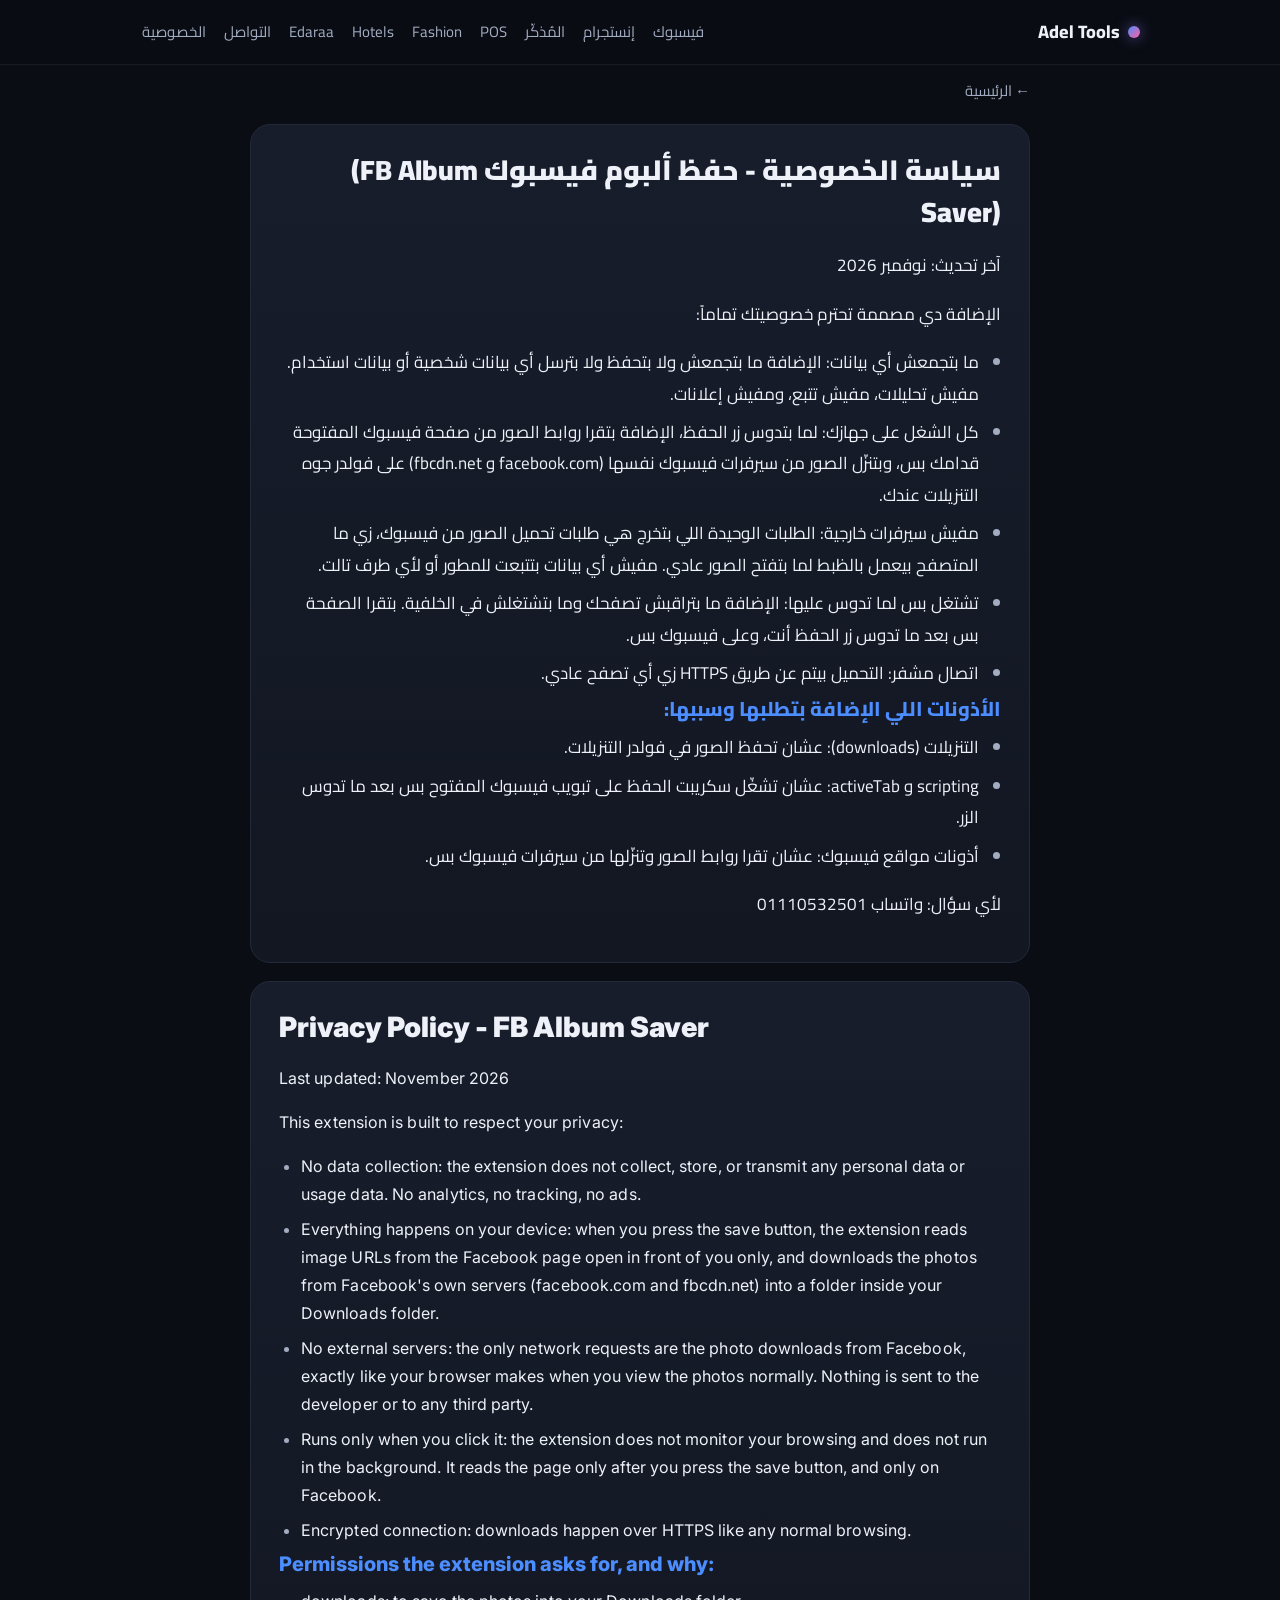
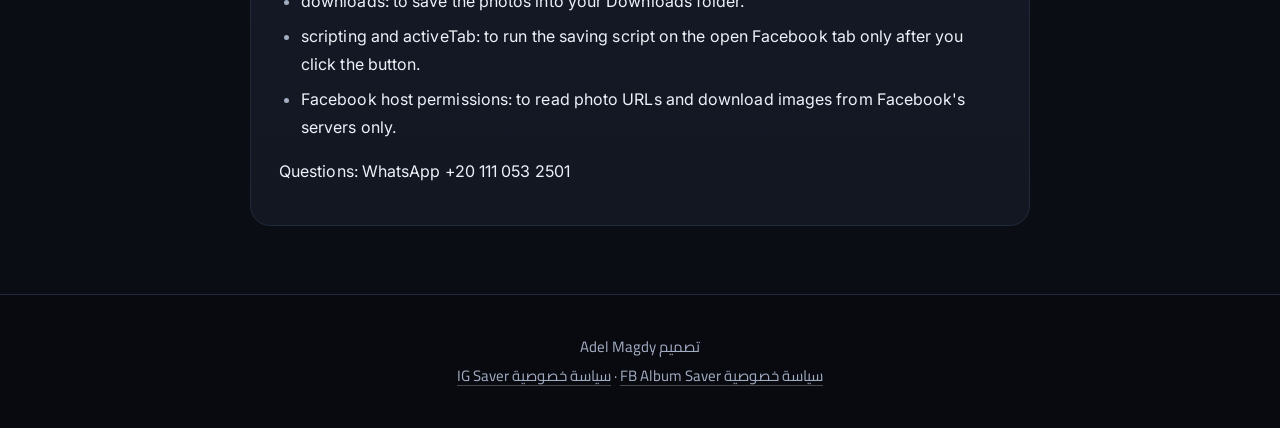
<file: privacy-fb.html>
<!DOCTYPE html>
<html lang="ar" dir="rtl">
<head>
<meta charset="utf-8">
<meta name="viewport" content="width=device-width, initial-scale=1">
<title>سياسة الخصوصية - حفظ ألبوم فيسبوك (FB Album Saver)</title>
<meta name="theme-color" content="#0a0d14">
<link rel="icon" type="image/svg+xml" href="data:image/svg+xml,%3Csvg%20xmlns=%22http://www.w3.org/2000/svg%22%20viewBox=%220%200%2064%2064%22%3E%3Cdefs%3E%3ClinearGradient%20id=%22g%22%20x1=%220%22%20y1=%220%22%20x2=%221%22%20y2=%221%22%3E%3Cstop%20offset=%220%22%20stop-color=%22%234c8dff%22/%3E%3Cstop%20offset=%221%22%20stop-color=%22%23ff5fa2%22/%3E%3C/linearGradient%3E%3C/defs%3E%3Crect%20width=%2264%22%20height=%2264%22%20rx=%2215%22%20fill=%22%230a0d14%22/%3E%3Crect%20x=%223%22%20y=%223%22%20width=%2258%22%20height=%2258%22%20rx=%2212%22%20fill=%22url%28%23g%29%22/%3E%3Cpath%20d=%22M16%2049%20L32%2013%20L48%2049%20M22%2037%20H42%22%20fill=%22none%22%20stroke=%22%23fff%22%20stroke-width=%227%22%20stroke-linecap=%22round%22%20stroke-linejoin=%22round%22/%3E%3C/svg%3E">
<link rel="preconnect" href="https://fonts.googleapis.com">
<link rel="preconnect" href="https://fonts.gstatic.com" crossorigin>
<link rel="stylesheet" href="https://fonts.googleapis.com/css2?family=Cairo:wght@400;600;700;800;900&family=Inter:wght@400;500&display=swap">
<link rel="stylesheet" href="style.css">
<link rel="stylesheet" href="shots.css">
</head>
<body class="policy">
<header class="nav"><div class="nav-in"><a class="brand" href="index.html"><span class="dot"></span>Adel Tools</a>
<nav><a href="index.html#fb">فيسبوك</a><a href="index.html#ig">إنستجرام</a><a href="index.html#rem">المُذكّر</a><a href="index.html#pos">POS</a><a href="index.html#fashion">Fashion</a><a href="index.html#hotels">Hotels</a><a href="index.html#edaraa">Edaraa</a><a href="index.html#contact">التواصل</a><a href="privacy-fb.html">الخصوصية</a></nav></div></header>
<main class="doc"><a class="back" href="index.html">← الرئيسية</a>
<article class="card"><h1>سياسة الخصوصية - حفظ ألبوم فيسبوك <bdi dir="ltr">(FB Album Saver)</bdi></h1><p>آخر تحديث: نوفمبر 2026</p>
<p>الإضافة دي مصممة تحترم خصوصيتك تماماً:</p>
<ul>
<li>ما بتجمعش أي بيانات: الإضافة ما بتجمعش ولا بتحفظ ولا بترسل أي بيانات شخصية أو بيانات استخدام. مفيش تحليلات، مفيش تتبع، ومفيش إعلانات.</li>
<li>كل الشغل على جهازك: لما بتدوس زر الحفظ، الإضافة بتقرا روابط الصور من صفحة فيسبوك المفتوحة قدامك بس، وبتنزّل الصور من سيرفرات فيسبوك نفسها (facebook.com و fbcdn.net) على فولدر جوه التنزيلات عندك.</li>
<li>مفيش سيرفرات خارجية: الطلبات الوحيدة اللي بتخرج هي طلبات تحميل الصور من فيسبوك، زي ما المتصفح بيعمل بالظبط لما بتفتح الصور عادي. مفيش أي بيانات بتتبعت للمطور أو لأي طرف تالت.</li>
<li>تشتغل بس لما تدوس عليها: الإضافة ما بتراقبش تصفحك وما بتشتغلش في الخلفية. بتقرا الصفحة بس بعد ما تدوس زر الحفظ أنت، وعلى فيسبوك بس.</li>
<li>اتصال مشفر: التحميل بيتم عن طريق HTTPS زي أي تصفح عادي.</li>
</ul>
<h3>الأذونات اللي الإضافة بتطلبها وسببها:</h3>
<ul>
<li>التنزيلات (downloads): عشان تحفظ الصور في فولدر التنزيلات.</li>
<li>scripting و activeTab: عشان تشغّل سكريبت الحفظ على تبويب فيسبوك المفتوح بس بعد ما تدوس الزر.</li>
<li>أذونات مواقع فيسبوك: عشان تقرا روابط الصور وتنزّلها من سيرفرات فيسبوك بس.</li>
</ul>
<p>لأي سؤال: واتساب 01110532501</p></article>
<article class="card en" dir="ltr" lang="en"><h1>Privacy Policy - FB Album Saver</h1><p>Last updated: November 2026</p>
<p>This extension is built to respect your privacy:</p>
<ul>
<li>No data collection: the extension does not collect, store, or transmit any personal data or usage data. No analytics, no tracking, no ads.</li>
<li>Everything happens on your device: when you press the save button, the extension reads image URLs from the Facebook page open in front of you only, and downloads the photos from Facebook&#x27;s own servers (facebook.com and fbcdn.net) into a folder inside your Downloads folder.</li>
<li>No external servers: the only network requests are the photo downloads from Facebook, exactly like your browser makes when you view the photos normally. Nothing is sent to the developer or to any third party.</li>
<li>Runs only when you click it: the extension does not monitor your browsing and does not run in the background. It reads the page only after you press the save button, and only on Facebook.</li>
<li>Encrypted connection: downloads happen over HTTPS like any normal browsing.</li>
</ul>
<h3>Permissions the extension asks for, and why:</h3>
<ul>
<li>downloads: to save the photos into your Downloads folder.</li>
<li>scripting and activeTab: to run the saving script on the open Facebook tab only after you click the button.</li>
<li>Facebook host permissions: to read photo URLs and download images from Facebook&#x27;s servers only.</li>
</ul>
<p>Questions: WhatsApp +20 111 053 2501</p></article></main>
<footer><p>تصميم Adel Magdy</p><p class="links"><a href="privacy-fb.html">سياسة خصوصية FB Album Saver</a> · <a href="privacy-ig.html">سياسة خصوصية IG Saver</a></p></footer>
<script>(function(){if(!('IntersectionObserver' in window))return;var e=document.querySelectorAll('.tool .head,.tool .shot,.tool .modes,.tool .cols,.tool .prices,.tool .cta,.doc .card');e.forEach(function(x){x.classList.add('rv')});var o=new IntersectionObserver(function(l){l.forEach(function(i){if(i.isIntersecting){i.target.classList.add('in');o.unobserve(i.target)}})},{threshold:.08});e.forEach(function(x){o.observe(x)});setTimeout(function(){e.forEach(function(x){x.classList.add('in')})},2500)})();</script>
</body></html>
</file>
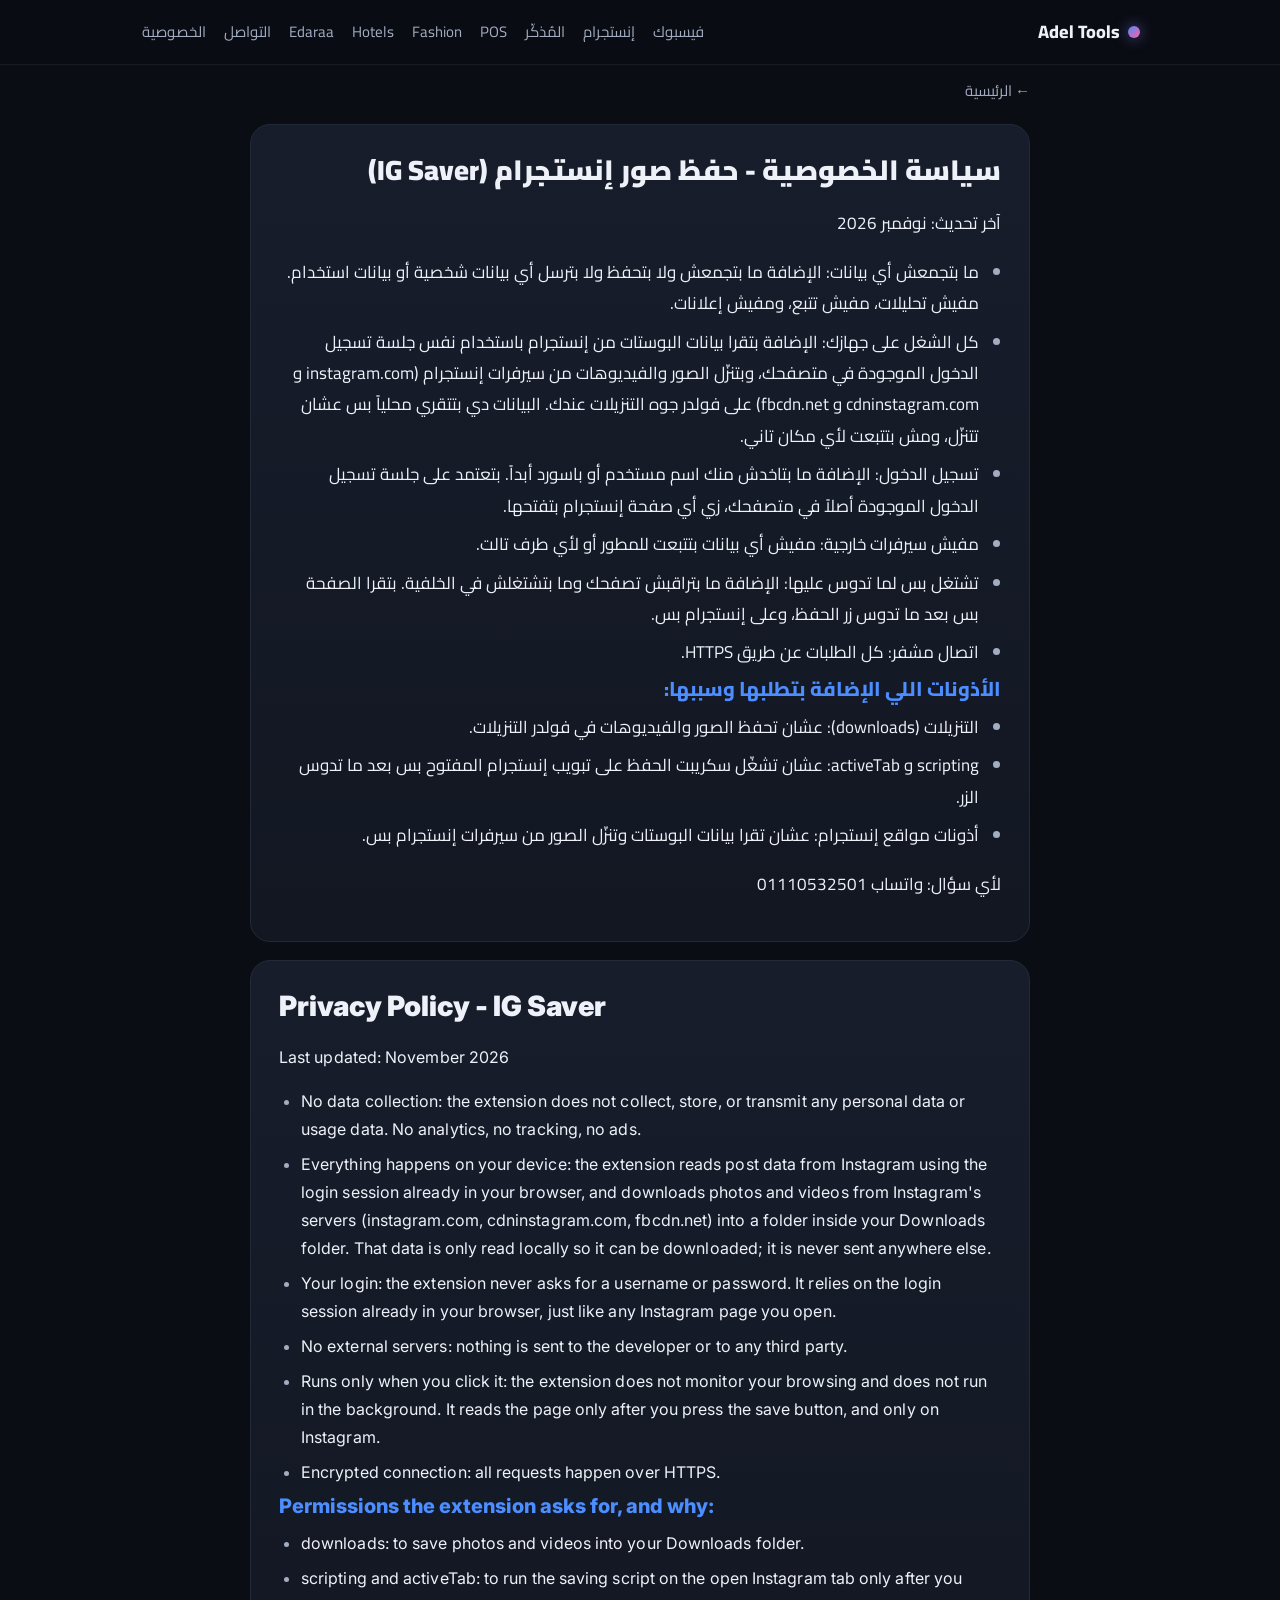
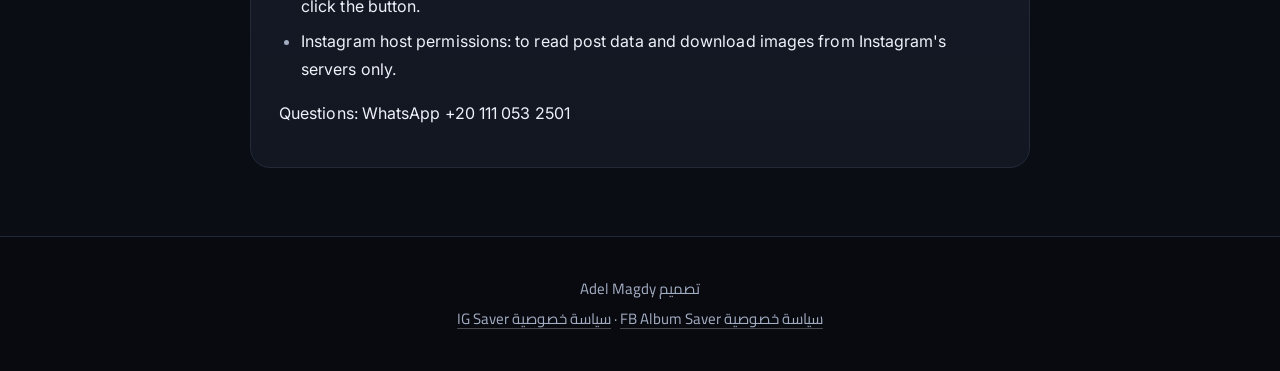
<file: privacy-ig.html>
<!DOCTYPE html>
<html lang="ar" dir="rtl">
<head>
<meta charset="utf-8">
<meta name="viewport" content="width=device-width, initial-scale=1">
<title>سياسة الخصوصية - حفظ صور إنستجرام (IG Saver)</title>
<meta name="theme-color" content="#0a0d14">
<link rel="icon" type="image/svg+xml" href="data:image/svg+xml,%3Csvg%20xmlns=%22http://www.w3.org/2000/svg%22%20viewBox=%220%200%2064%2064%22%3E%3Cdefs%3E%3ClinearGradient%20id=%22g%22%20x1=%220%22%20y1=%220%22%20x2=%221%22%20y2=%221%22%3E%3Cstop%20offset=%220%22%20stop-color=%22%234c8dff%22/%3E%3Cstop%20offset=%221%22%20stop-color=%22%23ff5fa2%22/%3E%3C/linearGradient%3E%3C/defs%3E%3Crect%20width=%2264%22%20height=%2264%22%20rx=%2215%22%20fill=%22%230a0d14%22/%3E%3Crect%20x=%223%22%20y=%223%22%20width=%2258%22%20height=%2258%22%20rx=%2212%22%20fill=%22url%28%23g%29%22/%3E%3Cpath%20d=%22M16%2049%20L32%2013%20L48%2049%20M22%2037%20H42%22%20fill=%22none%22%20stroke=%22%23fff%22%20stroke-width=%227%22%20stroke-linecap=%22round%22%20stroke-linejoin=%22round%22/%3E%3C/svg%3E">
<link rel="preconnect" href="https://fonts.googleapis.com">
<link rel="preconnect" href="https://fonts.gstatic.com" crossorigin>
<link rel="stylesheet" href="https://fonts.googleapis.com/css2?family=Cairo:wght@400;600;700;800;900&family=Inter:wght@400;500&display=swap">
<link rel="stylesheet" href="style.css">
<link rel="stylesheet" href="shots.css">
</head>
<body class="policy">
<header class="nav"><div class="nav-in"><a class="brand" href="index.html"><span class="dot"></span>Adel Tools</a>
<nav><a href="index.html#fb">فيسبوك</a><a href="index.html#ig">إنستجرام</a><a href="index.html#rem">المُذكّر</a><a href="index.html#pos">POS</a><a href="index.html#fashion">Fashion</a><a href="index.html#hotels">Hotels</a><a href="index.html#edaraa">Edaraa</a><a href="index.html#contact">التواصل</a><a href="privacy-fb.html">الخصوصية</a></nav></div></header>
<main class="doc"><a class="back" href="index.html">← الرئيسية</a>
<article class="card"><h1>سياسة الخصوصية - حفظ صور إنستجرام <bdi dir="ltr">(IG Saver)</bdi></h1><p>آخر تحديث: نوفمبر 2026</p>
<ul>
<li>ما بتجمعش أي بيانات: الإضافة ما بتجمعش ولا بتحفظ ولا بترسل أي بيانات شخصية أو بيانات استخدام. مفيش تحليلات، مفيش تتبع، ومفيش إعلانات.</li>
<li>كل الشغل على جهازك: الإضافة بتقرا بيانات البوستات من إنستجرام باستخدام نفس جلسة تسجيل الدخول الموجودة في متصفحك، وبتنزّل الصور والفيديوهات من سيرفرات إنستجرام (instagram.com و cdninstagram.com و fbcdn.net) على فولدر جوه التنزيلات عندك. البيانات دي بتتقري محلياً بس عشان تتنزّل، ومش بتتبعت لأي مكان تاني.</li>
<li>تسجيل الدخول: الإضافة ما بتاخدش منك اسم مستخدم أو باسورد أبداً. بتعتمد على جلسة تسجيل الدخول الموجودة أصلاً في متصفحك، زي أي صفحة إنستجرام بتفتحها.</li>
<li>مفيش سيرفرات خارجية: مفيش أي بيانات بتتبعت للمطور أو لأي طرف تالت.</li>
<li>تشتغل بس لما تدوس عليها: الإضافة ما بتراقبش تصفحك وما بتشتغلش في الخلفية. بتقرا الصفحة بس بعد ما تدوس زر الحفظ، وعلى إنستجرام بس.</li>
<li>اتصال مشفر: كل الطلبات عن طريق HTTPS.</li>
</ul>
<h3>الأذونات اللي الإضافة بتطلبها وسببها:</h3>
<ul>
<li>التنزيلات (downloads): عشان تحفظ الصور والفيديوهات في فولدر التنزيلات.</li>
<li>scripting و activeTab: عشان تشغّل سكريبت الحفظ على تبويب إنستجرام المفتوح بس بعد ما تدوس الزر.</li>
<li>أذونات مواقع إنستجرام: عشان تقرا بيانات البوستات وتنزّل الصور من سيرفرات إنستجرام بس.</li>
</ul>
<p>لأي سؤال: واتساب 01110532501</p></article>
<article class="card en" dir="ltr" lang="en"><h1>Privacy Policy - IG Saver</h1><p>Last updated: November 2026</p>
<ul>
<li>No data collection: the extension does not collect, store, or transmit any personal data or usage data. No analytics, no tracking, no ads.</li>
<li>Everything happens on your device: the extension reads post data from Instagram using the login session already in your browser, and downloads photos and videos from Instagram&#x27;s servers (instagram.com, cdninstagram.com, fbcdn.net) into a folder inside your Downloads folder. That data is only read locally so it can be downloaded; it is never sent anywhere else.</li>
<li>Your login: the extension never asks for a username or password. It relies on the login session already in your browser, just like any Instagram page you open.</li>
<li>No external servers: nothing is sent to the developer or to any third party.</li>
<li>Runs only when you click it: the extension does not monitor your browsing and does not run in the background. It reads the page only after you press the save button, and only on Instagram.</li>
<li>Encrypted connection: all requests happen over HTTPS.</li>
</ul>
<h3>Permissions the extension asks for, and why:</h3>
<ul>
<li>downloads: to save photos and videos into your Downloads folder.</li>
<li>scripting and activeTab: to run the saving script on the open Instagram tab only after you click the button.</li>
<li>Instagram host permissions: to read post data and download images from Instagram&#x27;s servers only.</li>
</ul>
<p>Questions: WhatsApp +20 111 053 2501</p></article></main>
<footer><p>تصميم Adel Magdy</p><p class="links"><a href="privacy-fb.html">سياسة خصوصية FB Album Saver</a> · <a href="privacy-ig.html">سياسة خصوصية IG Saver</a></p></footer>
<script>(function(){if(!('IntersectionObserver' in window))return;var e=document.querySelectorAll('.tool .head,.tool .shot,.tool .modes,.tool .cols,.tool .prices,.tool .cta,.doc .card');e.forEach(function(x){x.classList.add('rv')});var o=new IntersectionObserver(function(l){l.forEach(function(i){if(i.isIntersecting){i.target.classList.add('in');o.unobserve(i.target)}})},{threshold:.08});e.forEach(function(x){o.observe(x)});setTimeout(function(){e.forEach(function(x){x.classList.add('in')})},2500)})();</script>
</body></html>
</file>
<file: style.css>
:root{--bg:#0d1017;--panel:#161b26;--line:#252c3b;--tx:#e9edf5;--mut:#9aa5ba;--fb:#4c8dff;--ig:#ff5fa2;--ig2:#ffb347}
*{box-sizing:border-box}html{scroll-behavior:smooth}
body{margin:0;background:var(--bg);color:var(--tx);font-family:"Segoe UI",Tahoma,"Noto Sans Arabic","Noto Naskh Arabic",Arial,sans-serif;line-height:1.9;font-size:17px}
a{color:inherit}
.wrap{max-width:1040px;margin:0 auto;padding:0 20px}
.nav{display:flex;justify-content:space-between;align-items:center;gap:12px;padding:14px 20px;max-width:1040px;margin:0 auto;flex-wrap:wrap}
.brand{font-weight:700;text-decoration:none;display:flex;gap:8px;align-items:center}
.dot{width:12px;height:12px;border-radius:50%;background:linear-gradient(135deg,var(--fb),var(--ig))}
.nav nav{display:flex;gap:18px;font-size:15px}.nav nav a{text-decoration:none;color:var(--mut)}.nav nav a:hover{color:var(--tx)}
.hero{padding:56px 0 48px;text-align:center;background:radial-gradient(600px 300px at 80% 0,#4c8dff22,transparent),radial-gradient(600px 300px at 20% 0,#ff5fa222,transparent)}
.eyebrow{color:var(--mut);font-size:15px;margin:0 0 8px}
.hero h1{font-size:clamp(28px,5.5vw,52px);line-height:1.4;margin:0 0 16px}
.g1{color:var(--fb)}.g2{color:var(--ig)}
.sub{max-width:640px;margin:0 auto 28px;color:var(--mut)}
.cta{display:flex;gap:12px;flex-wrap:wrap;margin-top:24px}.cta.center{justify-content:center}
.btn{display:inline-block;padding:11px 22px;border-radius:12px;text-decoration:none;font-weight:600;border:1px solid var(--line);font-size:16px}
.btn.primary{background:var(--fb);color:#fff;border-color:var(--fb)}.btn.primary.alt{background:var(--ig);border-color:var(--ig)}
.btn.soon{background:#ffffff0d;color:var(--mut);border-style:dashed;cursor:not-allowed}
.btn.ghost:hover{background:#ffffff0d}
.tool{padding:56px 0;border-top:1px solid var(--line)}
.tool.fb{--ac:var(--fb)}.tool.ig{--ac:var(--ig)}
.tag{display:inline-block;direction:ltr;font-size:13px;padding:2px 12px;border-radius:99px;border:1px solid var(--ac);color:var(--ac);font-weight:600}
.tool h2{font-size:clamp(26px,4.5vw,38px);margin:8px 0 4px}
.lead{font-size:19px;margin:0 0 6px}
.en-sum{color:var(--mut);font-size:15px;margin:0 0 18px;text-align:left}
.desc{color:var(--mut)}
.modes{display:grid;grid-template-columns:repeat(auto-fit,minmax(260px,1fr));gap:14px;margin:18px 0}
.mode{border-inline-start:3px solid var(--ac);background:var(--panel);padding:12px 18px;border-radius:12px}
.mode h4{margin:0;color:var(--ac)}.mode p{margin:4px 0 0;font-size:16px}
.cols{display:grid;grid-template-columns:repeat(auto-fit,minmax(300px,1fr));gap:16px}
.card{background:var(--panel);border:1px solid var(--line);border-radius:16px;padding:18px 24px}
.card h3{margin:0 0 6px;color:var(--ac,var(--tx))}
.card ul,.card ol{padding-inline-start:22px;margin:6px 0}.card li{margin:5px 0}
.note{background:#ffffff0d;border-radius:10px;padding:8px 14px;font-size:15px;color:var(--mut)}
footer{border-top:1px solid var(--line);text-align:center;padding:28px 20px;color:var(--mut);font-size:15px}footer p{margin:2px}
.doc{max-width:820px;margin:0 auto;padding:10px 20px 50px}
.back{color:var(--mut);text-decoration:none;font-size:15px}
.doc .card{margin:18px 0;padding:24px 28px}.doc h1{font-size:clamp(21px,4vw,28px);line-height:1.5;margin:0 0 8px}
.doc h3{margin:18px 0 4px;color:var(--fb)}
.doc .en{font-size:16px;line-height:1.75;font-family:"Segoe UI",Roboto,Arial,sans-serif}
.doc.en ul{padding-left:22px;padding-right:0}.en ul{padding-left:22px;padding-right:0}
@media(max-width:560px){body{font-size:16px}.hero{padding:36px 0}.tool{padding:38px 0}.card{padding:14px 18px}.btn{width:100%;text-align:center}}
.tool.pos{--ac:#3ddc97}.btn.primary.pos{background:#3ddc97;border-color:#3ddc97;color:#06231a}
.shot{margin:22px 0}.shot img{display:block;width:100%;height:auto;border-radius:14px;border:1px solid var(--line);box-shadow:0 12px 40px #0008}

.g3{color:#3ddc97}
.btn.wa{background:#25d366;border-color:#25d366;color:#04210f}
.prices{display:flex;gap:14px;flex-wrap:wrap;margin:22px 0 0}
.price{flex:1 1 200px;background:var(--panel);border:1px solid var(--ac);border-radius:16px;padding:14px 20px;text-align:center}
.amt{display:block;font-size:28px;font-weight:700;color:var(--ac)}.per{color:var(--mut);font-size:15px}
.small{color:var(--mut);font-size:14px;margin:10px 0 0}
.tool.contact{--ac:#25d366}.num{font-size:26px;font-weight:700;margin:4px 0 12px;text-align:right}

/* ===== design pass v2 ===== */
:root{--bg:#0a0d14;--panel:#121722;--panel2:#171d2b;--line:#222a3a;--tx:#eef1f8;--mut:#a3adc2;--ease:cubic-bezier(.2,.7,.2,1)}
body{font-family:"Cairo","Tajawal","Segoe UI",Tahoma,"Noto Sans Arabic",Arial,sans-serif;line-height:1.85;-webkit-font-smoothing:antialiased;text-rendering:optimizeLegibility;background:var(--bg)}
h1,h2,h3,h4{font-weight:800;letter-spacing:0;line-height:1.3}
.en-sum,.doc .en,.en{font-family:"Inter","Segoe UI",Roboto,Arial,sans-serif;letter-spacing:.005em}
::selection{background:#4c8dff55}
:focus-visible{outline:2px solid #fff8;outline-offset:3px;border-radius:8px}
/* nav */
.nav{position:sticky;top:0;z-index:20;display:block;max-width:none;padding:0;margin:0;background:#0a0d14cc;backdrop-filter:blur(14px);-webkit-backdrop-filter:blur(14px);border-bottom:1px solid #ffffff10}
.nav-in{display:flex;justify-content:space-between;align-items:center;gap:12px;padding:14px 20px;max-width:1040px;margin:0 auto;flex-wrap:wrap}
.brand{font-size:18px;font-weight:800}
.dot{box-shadow:0 0 14px #8f7bff99}
.nav nav a{padding:4px 2px;position:relative;transition:color .2s}
.nav nav a::after{content:"";position:absolute;inset-inline:0;bottom:-2px;height:2px;border-radius:2px;background:linear-gradient(90deg,var(--fb),var(--ig));transform:scaleX(0);transition:transform .25s var(--ease)}
.nav nav a:hover::after{transform:scaleX(1)}
/* hero */
.hero{position:relative;overflow:hidden;padding:84px 0 72px;background:none;isolation:isolate}
.hero::before,.hero::after{content:"";position:absolute;z-index:-1;width:620px;height:620px;border-radius:50%;filter:blur(90px);opacity:.26;animation:float 14s ease-in-out infinite alternate}
.hero::before{background:#4c8dff;top:-320px;inset-inline-start:-120px}
.hero::after{background:#ff5fa2;top:-300px;inset-inline-end:-120px;animation-delay:-7s}
.hero .wrap::before{content:"";position:absolute;left:50%;top:60px;width:420px;height:260px;margin-left:-210px;background:radial-gradient(closest-side,#3ddc9733,transparent);filter:blur(30px);z-index:-1}
.hero .wrap{position:relative}
@keyframes float{from{transform:translate3d(0,0,0) scale(1)}to{transform:translate3d(60px,40px,0) scale(1.12)}}
.eyebrow{display:inline-block;font-size:14px;padding:4px 16px;border:1px solid #ffffff1f;border-radius:99px;background:#ffffff08;color:var(--mut);margin-bottom:18px;letter-spacing:.02em}
.hero h1{font-size:clamp(30px,5vw,52px);line-height:1.4;font-weight:900;margin:0 0 20px}
.g1,.g2,.g3{background-clip:text;-webkit-background-clip:text;color:transparent;-webkit-text-fill-color:transparent}
.g1{background-image:linear-gradient(90deg,#4c8dff,#7fb0ff)}
.g2{background-image:linear-gradient(90deg,#ff5fa2,#ffb347)}
.g3{background-image:linear-gradient(90deg,#3ddc97,#7cf0c0)}
.sub{font-size:18px;max-width:660px;margin-bottom:8px}
.cta.center{gap:14px;margin-top:30px}
/* buttons */
.btn{padding:12px 26px;border-radius:14px;font-weight:700;transition:transform .2s var(--ease),box-shadow .2s var(--ease),background .2s,border-color .2s;will-change:transform}
.btn:hover{transform:translateY(-3px)}
.btn:active{transform:translateY(-1px)}
.btn.primary{box-shadow:0 8px 24px -8px var(--fb)}
.btn.primary.alt{box-shadow:0 8px 24px -8px var(--ig)}
.btn.primary.pos{box-shadow:0 8px 24px -8px #3ddc97}
.btn.wa{box-shadow:0 8px 24px -10px #25d366}
.btn.wa:hover{box-shadow:0 12px 28px -8px #25d366}
.btn.ghost{background:#ffffff08}
.btn.ghost:hover{background:#ffffff14;border-color:#ffffff30}
/* sections */
.tool{padding:84px 0;border-top:1px solid #ffffff0d;position:relative}
.tool::before{content:"";position:absolute;top:0;inset-inline:0;height:240px;background:radial-gradient(520px 200px at 85% 0,color-mix(in srgb,var(--ac,#fff) 10%,transparent),transparent);pointer-events:none}
.tool .wrap{position:relative}
.tag{padding:3px 14px;background:color-mix(in srgb,var(--ac) 12%,transparent);letter-spacing:.04em}
.tool h2{font-size:clamp(28px,5vw,44px);font-weight:900;margin:12px 0 8px}
.lead{font-size:19px;line-height:1.8;max-width:760px}
.desc{max-width:760px;font-size:17px}
.shot{margin:30px 0}
.shot img{border-radius:18px;border:1px solid #ffffff14;box-shadow:0 24px 60px -20px #000c,0 0 0 1px #ffffff05;transition:transform .5s var(--ease),box-shadow .5s var(--ease)}
.shot img:hover{transform:scale(1.008)}
.modes{gap:18px;margin:26px 0}
.mode{padding:16px 22px;border-radius:14px;background:linear-gradient(180deg,var(--panel2),var(--panel));border:1px solid var(--line);border-inline-start:3px solid var(--ac);transition:transform .25s var(--ease),border-color .25s}
.mode:hover{transform:translateY(-3px)}
.cols{gap:20px}
.card{padding:26px 28px;border-radius:20px;background:linear-gradient(180deg,var(--panel2),var(--panel));border:1px solid var(--line);transition:transform .25s var(--ease),border-color .25s,box-shadow .25s}
.card:hover{transform:translateY(-4px);border-color:color-mix(in srgb,var(--ac,#fff) 45%,var(--line));box-shadow:0 18px 40px -22px #000}
.card h3{font-size:20px;margin:0 0 10px}
.card li{margin:7px 0}
.card li::marker{color:var(--ac,var(--mut))}
.note{border-radius:12px;border:1px solid #ffffff10}
/* prices */
.prices{gap:18px;margin:30px 0 0}
.price{position:relative;overflow:hidden;padding:26px 24px;border-radius:22px;border:1px solid color-mix(in srgb,var(--ac) 55%,var(--line));background:radial-gradient(260px 120px at 50% 0,color-mix(in srgb,var(--ac) 18%,transparent),transparent),var(--panel);transition:transform .25s var(--ease),box-shadow .25s}
.price:hover{transform:translateY(-4px);box-shadow:0 20px 44px -22px var(--ac)}
.amt{font-size:clamp(34px,6vw,46px);font-weight:900;line-height:1.2;margin-bottom:2px;text-shadow:0 0 30px color-mix(in srgb,var(--ac) 45%,transparent)}
.per{font-size:15px;font-weight:600}
.cta{margin-top:28px;gap:14px}
.small{margin-top:14px}
/* contact */
.tool.contact .card{text-align:start}
.num{font-size:clamp(28px,5vw,36px);font-weight:900;letter-spacing:.03em;margin:6px 0 16px;color:#25d366}
.tool.contact .wrap{max-width:900px}
.tool.contact .head{text-align:center}.tool.contact .lead{margin-inline:auto}
footer{padding:36px 20px;background:#080a10}
footer a{text-decoration-color:#ffffff40;text-underline-offset:4px}footer a:hover{text-decoration-color:currentColor}
/* policy pages */
.doc .card:hover{transform:none;box-shadow:none}
.doc h1{font-weight:900}
/* reveal on scroll (JS adds .rv) */
.rv{opacity:0;transform:translateY(22px);transition:opacity .7s var(--ease),transform .7s var(--ease)}
.rv.in{opacity:1;transform:none}
@media(max-width:560px){.hero{padding:54px 0 48px}.tool{padding:56px 0}.card{padding:20px 20px}.sub{font-size:17px}.nav nav{gap:14px;font-size:14px}.hero::before,.hero::after{width:380px;height:380px}}
@media(prefers-reduced-motion:reduce){*{animation:none!important;transition:none!important}html{scroll-behavior:auto}.rv{opacity:1;transform:none}}
html{scroll-padding-top:70px}

.old{display:block;font-size:.5em;font-weight:600;color:var(--mut);text-decoration:line-through;text-decoration-thickness:2px;text-decoration-color:#ff6b6b;text-shadow:none;opacity:.85;margin-bottom:2px;line-height:1.3}

.btn.dl{background:#eef1f8;color:#0a0d14;border-color:#eef1f8;box-shadow:0 8px 24px -10px #eef1f8}.btn.dl:hover{background:#fff;box-shadow:0 12px 28px -8px #fff}
.tool.rem{--ac:#ffb84d}

html,body{overflow-x:hidden;-webkit-text-size-adjust:100%;text-size-adjust:100%}
.nav{max-width:100%}.nav-in{flex-wrap:wrap;gap:8px 16px}.nav nav{flex-wrap:wrap;gap:4px 14px;min-width:0}
.hero h1{line-height:1.55;overflow-wrap:break-word}
.g1,.g2,.g3,.g4{-webkit-box-decoration-break:clone;box-decoration-break:clone;padding:0 .06em}
.g4{background-clip:text;-webkit-background-clip:text;color:transparent;-webkit-text-fill-color:transparent;background-image:linear-gradient(90deg,#ffb84d,#ffd88a)}
.btn.primary.rem{background:#ffb84d;border-color:#ffb84d;color:#2a1a00;box-shadow:0 8px 24px -8px #ffb84d}
.hero+.tool{border-top:0}.hero+.tool::before{opacity:0}
@media(max-width:560px){.hero h1{font-size:clamp(25px,7.4vw,32px)}.hero .wrap::before{width:260px;margin-left:-130px}.hero::before,.hero::after{max-width:100vw}}
.h1b{display:block;margin-top:2px}
@media(max-width:560px){.hero h1{font-size:clamp(24px,7vw,30px)}}
.h1b{white-space:nowrap;font-size:min(.8em,4.3vw);line-height:1.6;margin-top:4px}
@media(max-width:560px){.h1b{font-size:3.95vw}}
.h1b{font-size:min(.52em,30px)}
@media(max-width:560px){.h1b{font-size:3.2vw}}
.install{margin:18px 0 6px;border:1px solid rgba(255,255,255,.14);border-radius:14px;background:rgba(255,255,255,.04);padding:0 16px}
.install summary{cursor:pointer;padding:14px 0;font-weight:700;font-size:15px;list-style:none}
.install summary::-webkit-details-marker{display:none}
.install summary{display:flex;align-items:center;justify-content:space-between;gap:10px}.install summary::after{content:"▾";opacity:.7;flex:none}
.install[open] summary::after{content:"▴"}
.install small{display:block;font-weight:400;opacity:.7;font-size:12.5px;margin-top:2px}
.install ol{margin:0 0 8px;padding-right:22px;line-height:1.9}
.install p{margin:0 0 14px;opacity:.75;font-size:14px}
.guide{margin:22px 0 8px;padding:20px 18px;border-radius:18px;border:2px solid #4c8dff;background:linear-gradient(160deg,rgba(76,141,255,.16),rgba(255,95,162,.08))}
.ig .guide{border-color:#ff5fa2}
.guide h3{margin:0 0 6px;font-size:20px}
.guide .gsub{margin:0 0 14px;opacity:.85;font-size:15px;line-height:1.7}
.gsteps{list-style:none;counter-reset:s;margin:0;padding:0}
.gsteps li{counter-increment:s;position:relative;padding:4px 52px 14px 0;line-height:1.7}
.gsteps li::before{content:counter(s,arabic-indic);position:absolute;right:0;top:2px;width:38px;height:38px;border-radius:50%;background:linear-gradient(135deg,#4c8dff,#ff5fa2);color:#fff;font-weight:800;font-size:18px;display:flex;align-items:center;justify-content:center}
.gsteps li b{display:block;font-size:17px;margin-bottom:2px}
.gsteps li span{display:block;opacity:.85;font-size:15px}
.gsteps .code,.guide bdi.code{background:rgba(255,255,255,.1);padding:1px 8px;border-radius:6px;font-family:monospace;font-size:14px;white-space:nowrap}
.guide .gnote{margin:6px 0 0;font-size:13.5px;opacity:.75;line-height:1.7}
.shbg{width:100%;border-radius:18px;border:1px solid #ffffff14;box-shadow:0 24px 60px -20px #000c}
.tool.fashion{--ac:#c77dff}.tool.hotels{--ac:#ff9f6b}

.js .guide[data-guide]{display:none}.js .guide[data-guide].open{display:block}.btn.guidebtn{cursor:pointer;font:inherit;background:#4c8dff;border-color:#4c8dff;color:#fff;font-weight:700}.ig .btn.guidebtn{background:#ff5fa2;border-color:#ff5fa2}

.btn.primary.fas{background:#c77dff;border-color:#c77dff;color:#1d0833;box-shadow:0 8px 24px -8px #c77dff}.btn.primary.htl{background:#ff9f6b;border-color:#ff9f6b;color:#2a1000;box-shadow:0 8px 24px -8px #ff9f6b}
.tool.vid{--ac:#ff5c5c}.btn.primary.vid{background:#ff5c5c;border-color:#ff5c5c;color:#2a0510;box-shadow:0 8px 24px -8px #ff5c5c}
.g5{background-clip:text;-webkit-background-clip:text;color:transparent;-webkit-text-fill-color:transparent;background-image:linear-gradient(90deg,#ff5c5c,#ff9e9e)}
.g1,.g2,.g3,.g4,.g5{padding:0 .06em}

/* facebook page link */
.fb-ico{display:inline-flex;align-items:center;justify-content:center;gap:6px;color:#4c8dff;vertical-align:middle;text-decoration:none}
.fb-ico svg{width:20px;height:20px;fill:currentColor;flex:none}
.fb-ico:hover{color:#fff}
.nav nav a.fb-ico{padding:0}
.nav nav a.fb-ico::after{display:none}
.btn.fbpg{background:#1877f2;border-color:#1877f2;color:#fff;display:inline-flex;align-items:center;justify-content:center;gap:8px}
.btn.fbpg svg{width:18px;height:18px;fill:currentColor}
@media (max-width:640px){.btn.fbpg{width:100%}}
</file>
<file: shots.css>
.sh-fashion{aspect-ratio:1100/554;background:#0a0d14 url([data-uri]) center/cover no-repeat}
.sh-hotels{aspect-ratio:1100/547;background:#0a0d14 url([data-uri]) center/cover no-repeat}
.sh-video{background-image:url([data-uri]);aspect-ratio:1600/815;background-position:center;background-size:cover}
</file>
